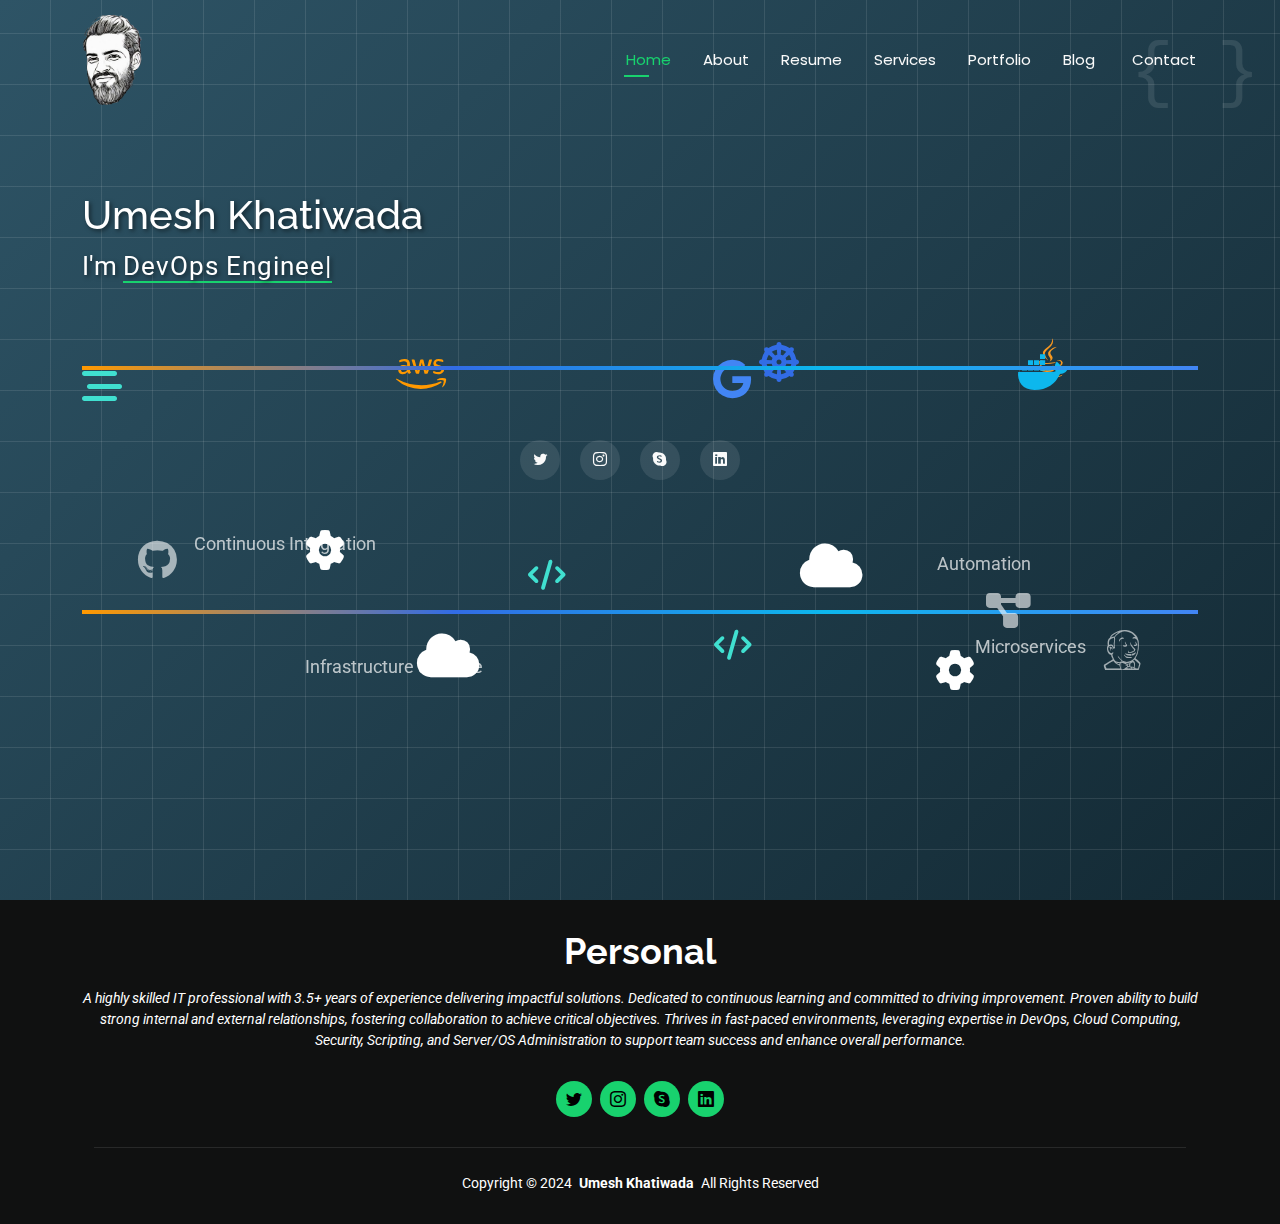
<file: index.html>
<!DOCTYPE html>
<html lang="en">

<head>
  <meta charset="utf-8">
  <meta content="width=device-width, initial-scale=1.0" name="viewport">
  <title>Umesh Khatiwada - DevOps Professional & Cloud Architect</title>
  <meta name="description" content="Explore Umesh Khatiwada's expertise in cloud infrastructure, automation, and software development. DevOps Professional & Cloud Architect offering services and insights."/>
  <meta name="keywords" content="Umesh Khatiwada, DevOps Professional, Cloud Architect, Cloud Infrastructure, Automation, Software Development, IT Solutions, Home Page">
  
  <!-- Open Graph Meta Tags -->
  <meta property="og:title" content="Umesh Khatiwada - DevOps Professional & Cloud Architect">
  <meta property="og:description" content="Welcome to the official website of Umesh Khatiwada, a DevOps Professional and Cloud Architect. Explore his expertise in cloud infrastructure, automation, and software development.">
  <meta property="og:image" content="./favicon.ico">
  <meta property="og:url" content="https://www.umeshkhatiwada.com.np">
  <meta property="og:type" content="website">

  <!-- Twitter Card Meta Tags -->
  <meta name="twitter:title" content="Umesh Khatiwada - DevOps Professional & Cloud Architect">
  <meta name="twitter:description" content="Welcome to the official website of Umesh Khatiwada, a DevOps Professional and Cloud Architect. Explore his expertise in cloud infrastructure, automation, and software development.">
  <meta name="twitter:image" content="./favicon.ico">
  <meta name="twitter:card" content="summary_large_image">

  <!-- Favicons -->
  <link rel="icon" href="./favicon.ico" sizes="16x16" type="image/png">
  <link rel="icon" href="./favicon.ico" sizes="32x32" type="image/png">
  <link rel="icon" href="./favicon.ico" sizes="48x48" type="image/png">
  <link rel="apple-touch-icon" href="https://umeshkhatiwada.com.np/favicon.ico">
  <link rel="icon" href="favicon.ico" sizes="192x192" type="image/png">
  
  <!-- Fonts -->
  <link href="https://fonts.googleapis.com" rel="preconnect">
  <link href="https://fonts.gstatic.com" rel="preconnect" crossorigin>
  <link href="https://fonts.googleapis.com/css2?family=Roboto:wght@100;300;400;500;700;900&family=Poppins:wght@100;200;300;400;500;600;700;800;900&family=Raleway:wght@100;200;300;400;500;600;700;800;900&display=swap" rel="stylesheet">

  <!-- Vendor CSS Files -->
  <link href="assets/vendor/bootstrap/css/bootstrap.min.css" rel="stylesheet">
  <link href="assets/vendor/bootstrap-icons/bootstrap-icons.css" rel="stylesheet">
  <link href="assets/vendor/aos/aos.css" rel="stylesheet">
  <link href="assets/vendor/swiper/swiper-bundle.min.css" rel="stylesheet">
  <link href="assets/vendor/glightbox/css/glightbox.min.css" rel="stylesheet">

  <!-- Main CSS File -->
  <link href="assets/css/main.css" rel="stylesheet">

  <!-- Add Font Awesome for tech icons -->
  <link rel="stylesheet" href="https://cdnjs.cloudflare.com/ajax/libs/font-awesome/6.4.0/css/all.min.css">

  <style>
  </style>
  <!-- Google tag (gtag.js) -->
<script async src="https://www.googletagmanager.com/gtag/js?id=G-VJMCXYD3JV"></script>
<script>
  window.dataLayer = window.dataLayer || [];
  function gtag(){dataLayer.push(arguments);}
  gtag('js', new Date());

  gtag('config', 'G-VJMCXYD3JV');
</script>
</head>

<body class="index-page">

  <header id="header" class="header d-flex align-items-center fixed-top">
    <div class="container-fluid container-xl position-relative d-flex align-items-center justify-content-between">

      <a href="index.html" class="logo d-flex align-items-center">
        <img src="assets/img/profile.png" alt="Umesh Khatiwada - DevOps Professional Logo" style="width: 60px; height: 90px;">
      </a>

      <nav id="navmenu" class="navmenu">
        <ul>
          <li><a href="index.html" class="active">Home</a></li>
          <li><a href="about.html">About</a></li>
          <li><a href="resume.html">Resume</a></li>
          <li><a href="services.html">Services</a></li>
          <li><a href="portfolio.html">Portfolio</a></li>
          <li><a href="https://blog.umeshkhatiwada.com.np/article"><span>Blog</span> <i class="bi toggle-dropdown"></i></a></li>
          <li><a href="contact.html">Contact</a></li>
        </ul>
        <i class="mobile-nav-toggle d-xl-none bi bi-list"></i>
      </nav>

    </div>
  </header>

  <main class="main">

    <!-- Hero Section -->
    <section id="hero" class="hero section">
      <div class="container" data-aos="zoom-out" data-aos-delay="100">
        <h1>Umesh Khatiwada</h1>
        <p>I'm 
          <span class="typed" data-typed-items="DevOps Engineer, Software Engineer, Freelancer, Solution Architect, Cloud Architect">
            DevOps Engineer
          </span>
          <span class="typed-cursor typed-cursor--blink"></span>
        </p>
        <div class="tech-icons">
          <i class="fab fa-java tech-icon java" title="Java"></i>
          <i class="fab fa-aws tech-icon aws" title="AWS"></i>
          <i class="fas fa-dharmachakra tech-icon kubernetes" title="Kubernetes"></i>
          <i class="fab fa-docker tech-icon docker" title="Docker"></i>
          <i class="fab fa-google tech-icon gcp" title="Google Cloud Platform"></i>
          <i class="fas fa-stream tech-icon pipeline" title="CI/CD Pipeline"></i>
        </div>
        <div class="social-links d-flex justify-content-center mt-4">
          <a href="https://x.com/The_khatiwada" aria-label="Twitter">
            <i class="bi bi-twitter"></i>
          </a>
          <a href="https://www.instagram.com/umesh__khatiwada/" aria-label="Instagram">
            <i class="bi bi-instagram"></i>
          </a>
          <a href="https://join.skype.com/invite/u9o9zpFsPsNU" aria-label="Skype">
            <i class="bi bi-skype"></i>
          </a>
          <a href="https://www.linkedin.com/in/umesh-khatiwada/" aria-label="LinkedIn">
            <i class="bi bi-linkedin"></i>
          </a>
        </div>
        <!-- Updated DevOps animation container -->
        <div class="devops-container">
          <div class="pipeline"></div>
          <i class="fas fa-cog gear gear-1"></i>
          <i class="fas fa-cog gear gear-2"></i>
          <i class="fas fa-cloud cloud cloud-1"></i>
          <i class="fas fa-cloud cloud cloud-2"></i>
          <i class="fas fa-code code code-1"></i>
          <i class="fas fa-code code code-2"></i>
          <span class="devops-term term-1">Continuous Integration</span>
          <span class="devops-term term-2">Automation</span>
          <span class="devops-term term-3">Infrastructure as Code</span>
          <span class="devops-term term-4">Microservices</span>
          <!-- New DevOps background elements -->
          <i class="fab fa-github github-actions" title="GitHub Actions"></i>
          <i class="fab fa-jenkins jenkins" title="Jenkins"></i>
          <i class="fas fa-project-diagram pipeline-icon" title="Pipeline"></i>
        </div>
      </div>
    </section><!-- /Hero Section -->

  </main>

  <footer id="footer" class="footer dark-background">
    <div class="container">
      <h3 class="sitename">Personal</h3>
      <p>A highly skilled IT professional with 3.5+ years of experience delivering impactful solutions. Dedicated to continuous learning and committed to driving improvement. Proven ability to build strong internal and external relationships, fostering collaboration to achieve critical objectives. Thrives in fast-paced environments, leveraging expertise in DevOps, Cloud Computing, Security, Scripting, and Server/OS Administration to support team success and enhance overall performance.</p>
      <div class="social-links d-flex justify-content-center">
        <a href="https://x.com/The_khatiwada" aria-label="Twitter">
          <i class="bi bi-twitter"></i>
        </a>
        <a href="https://www.instagram.com/umesh__khatiwada/" aria-label="Instagram">
          <i class="bi bi-instagram"></i>
        </a>
        <a href="https://join.skype.com/invite/u9o9zpFsPsNU" aria-label="Skype">
          <i class="bi bi-skype"></i>
        </a>
        <a href="https://www.linkedin.com/in/umesh-khatiwada/" aria-label="LinkedIn">
          <i class="bi bi-linkedin"></i>
        </a>
      </div>
      <div class="container">
        <div class="copyright">
          <span>Copyright © 2024</span> <strong class="px-1 sitename">Umesh Khatiwada</strong> <span>All Rights Reserved</span>
        </div>
      </div>
    </div>
  </footer>

  <!-- Scroll Top -->
  <a href="#" id="scroll-top" class="scroll-top d-flex align-items-center justify-content-center"><i class="bi bi-arrow-up-short"></i></a>

  <!-- Preloader -->
  <div id="preloader"></div>

  <!-- Vendor JS Files -->
  <script src="assets/vendor/bootstrap/js/bootstrap.bundle.min.js"></script>
  <script src="assets/vendor/php-email-form/validate.js"></script>
  <script src="assets/vendor/aos/aos.js"></script>
  <script src="assets/vendor/typed.js/typed.umd.js"></script>
  <script src="assets/vendor/purecounter/purecounter_vanilla.js"></script>
  <script src="assets/vendor/waypoints/noframework.waypoints.js"></script>
  <script src="assets/vendor/swiper/swiper-bundle.min.js"></script>
  <script src="assets/vendor/glightbox/js/glightbox.min.js"></script>
  <script src="assets/vendor/imagesloaded/imagesloaded.pkgd.min.js"></script>
  <script src="assets/vendor/isotope-layout/isotope.pkgd.min.js"></script>

  <!-- Main JS File -->
  <script src="assets/js/main.js"></script>

  <!-- Icon Animation Script -->
  <script>
    document.addEventListener('DOMContentLoaded', function() {
      const techIcons = document.querySelectorAll('.tech-icon');
      const techIconsContainer = document.querySelector('.tech-icons');

      function getRandomPosition(element) {
        const x = Math.random() * (techIconsContainer.offsetWidth - element.clientWidth);
        const y = Math.random() * (techIconsContainer.offsetHeight - element.clientHeight);
        return [x, y];
      }

      techIcons.forEach(icon => {
        const [x, y] = getRandomPosition(icon);
        icon.style.left = `${x}px`;
        icon.style.top = `${y}px`;
        icon.classList.add('floating');
      });

      techIcons.forEach(icon => {
        icon.addEventListener('click', function() {
          this.style.transition = 'transform 0.5s ease-in-out';
          this.style.transform = 'scale(1.5) rotate(360deg)';
          setTimeout(() => {
            this.style.transform = 'scale(1) rotate(0deg)';
          }, 500);
        });
      });

      function moveIcons() {
        techIcons.forEach(icon => {
          const [x, y] = getRandomPosition(icon);
          icon.style.transition = 'left 3s ease-in-out, top 3s ease-in-out';
          icon.style.left = `${x}px`;
          icon.style.top = `${y}px`;
        });
      }

      moveIcons();
      setInterval(moveIcons, 5000);
    });
  </script>

</body>

</html>
</file>
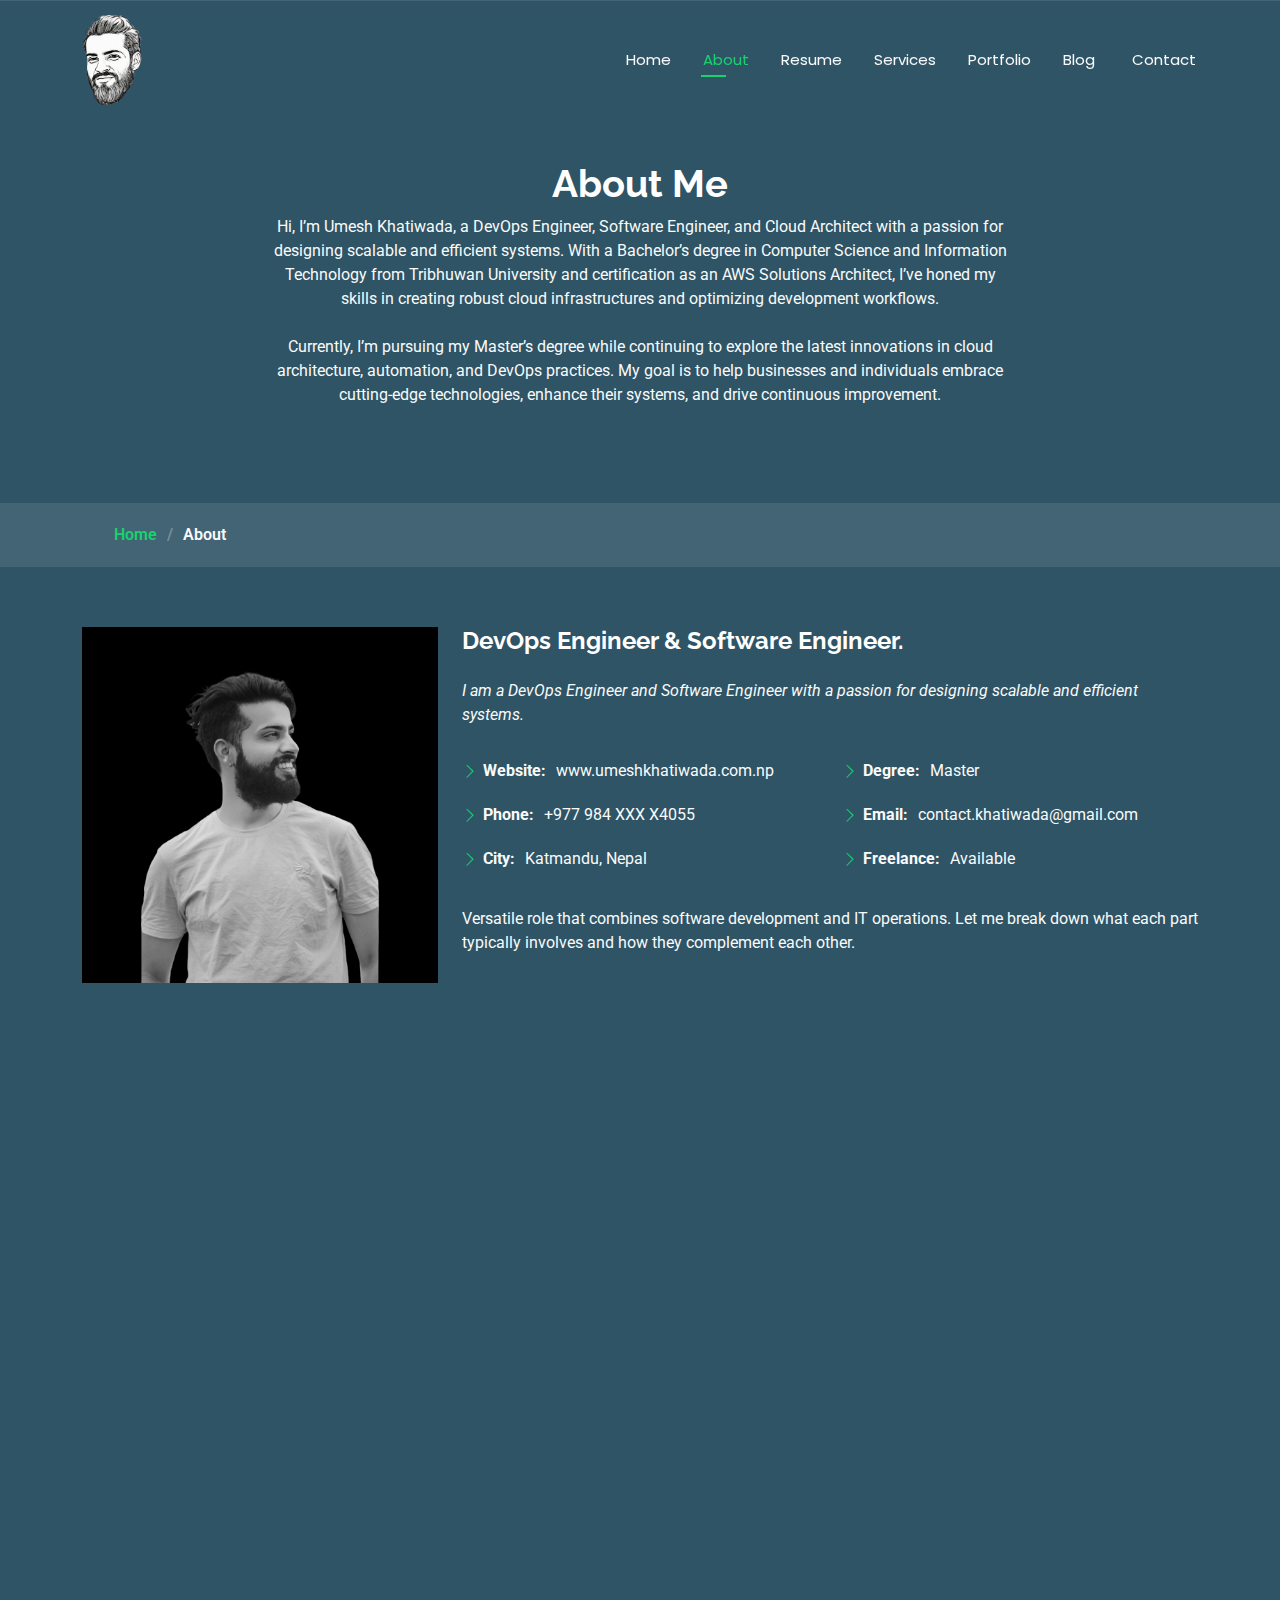
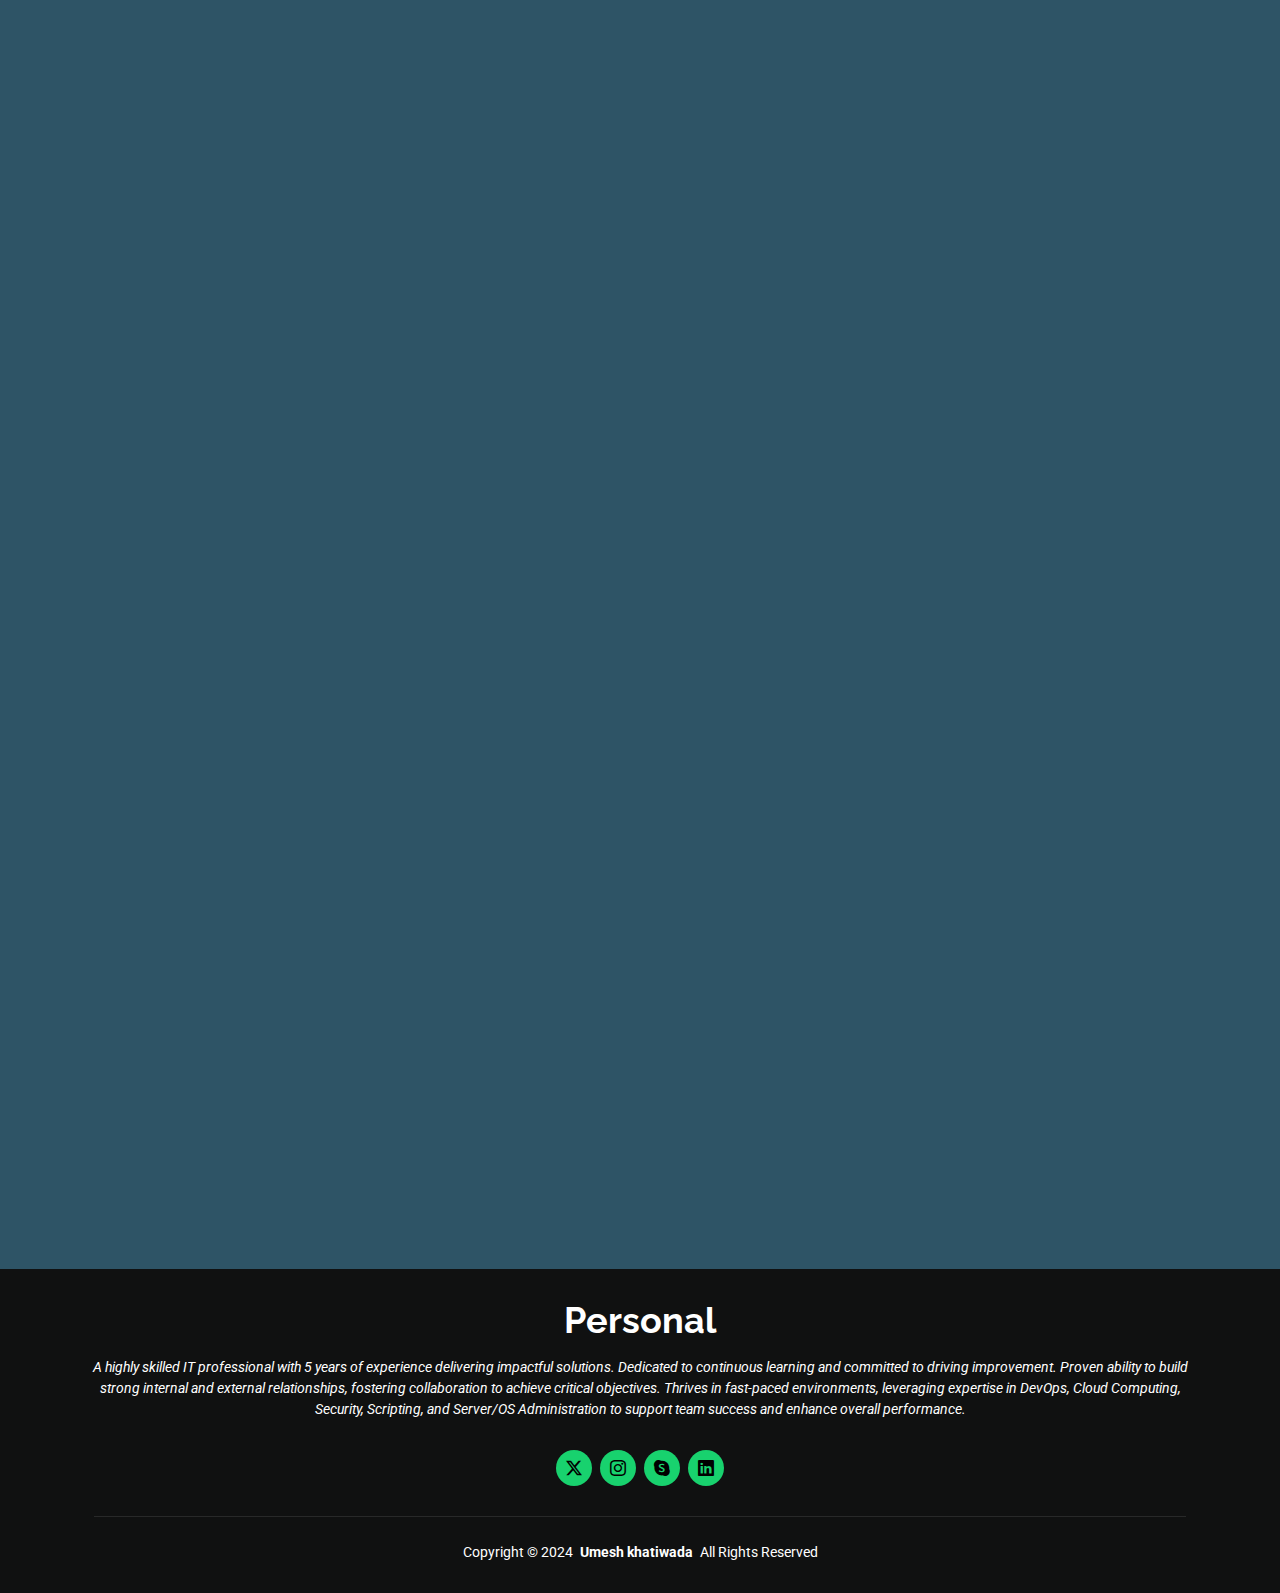
<file: about.html>
<!DOCTYPE html>
<html lang="en">

<head>
  <meta charset="utf-8">
  <meta content="width=device-width, initial-scale=1.0" name="viewport">
  <title>About Us - Umesh Khatiwada | DevOps Professional & Cloud Architect</title>
  <meta name="description" content="Learn more about Umesh Khatiwada, a seasoned DevOps professional and Cloud Architect with extensive experience in cloud infrastructure, automation, and software development.">
  <meta name="keywords" content="Umesh Khatiwada, DevOps professional, Cloud Architect, Cloud infrastructure, Automation, Software development, About Umesh Khatiwada">
    <!-- Open Graph Meta Tags -->
    <meta property="og:title" content="Umesh Khatiwada - DevOps Professional & Cloud Architect">
    <meta property="og:description" content="Welcome to the official website of Umesh Khatiwada, a DevOps Professional and Cloud Architect. Explore his expertise in cloud infrastructure, automation, and software development.">
    <meta property="og:url" content="https://www.umeshkhatiwada.com.np">
    <meta property="og:type" content="website">

  <!-- Favicons -->
  <link rel="icon" href="./favicon.ico" sizes="16x16" type="image/png">
  <link rel="icon" href="./favicon.ico" sizes="32x32" type="image/png">
  <link rel="icon" href="./favicon.ico" sizes="48x48" type="image/png">
  <link rel="apple-touch-icon" href="https://umeshkhatiwada.com.np/favicon.ico">
  <link rel="icon" href="favicon.ico" sizes="192x192" type="image/png">
  
  <!-- Fonts -->
  <link href="https://fonts.googleapis.com" rel="preconnect">
  <link href="https://fonts.gstatic.com" rel="preconnect" crossorigin>
  <link href="https://fonts.googleapis.com/css2?family=Roboto:ital,wght@0,100;0,300;0,400;0,500;0,700;0,900;1,100;1,300;1,400;1,500;1,700;1,900&family=Poppins:ital,wght@0,100;0,200;0,300;0,400;0,500;0,600;0,700;0,800;0,900;1,100;1,200;1,300;1,400;1,500;1,600;1,700;1,800;1,900&family=Raleway:ital,wght@0,100;0,200;0,300;0,400;0,500;0,600;0,700;0,800;0,900;1,100;1,200;1,300;1,400;1,500;1,600;1,700;1,800;1,900&display=swap" rel="stylesheet">

  <!-- Vendor CSS Files -->
  <link href="assets/vendor/bootstrap/css/bootstrap.min.css" rel="stylesheet">
  <link href="assets/vendor/bootstrap-icons/bootstrap-icons.css" rel="stylesheet">
  <link href="assets/vendor/aos/aos.css" rel="stylesheet">
  <link href="assets/vendor/swiper/swiper-bundle.min.css" rel="stylesheet">
  <link href="assets/vendor/glightbox/css/glightbox.min.css" rel="stylesheet">

  <!-- Main CSS File -->
  <link href="assets/css/main.css" rel="stylesheet">
</head>

<body class="about-page">

  <header id="header" class="header d-flex align-items-center fixed-top">
    <div class="container-fluid container-xl position-relative d-flex align-items-center justify-content-between">

      <a href="index.html" class="logo d-flex align-items-center">
        <img src="assets/img/profile.png" alt="Umesh Khatiwada - DevOps Professional Logo" style="width: 60px; height: 90px;">
      </a>

      <nav id="navmenu" class="navmenu">
        <ul>
          <li><a href="index.html" >Home</a></li>
          <li><a href="about.html" class="active">About</a></li>
          <li><a href="resume.html">Resume</a></li>
          <li><a href="services.html">Services</a></li>
          <li><a href="portfolio.html">Portfolio</a></li>
          <li><a href="https://blog.umeshkhatiwada.com.np/article"><span>Blog</span> <i class="bi toggle-dropdown"></i></a></li>
          <li><a href="contact.html">Contact</a></li>
        </ul>
        <i class="mobile-nav-toggle d-xl-none bi bi-list"></i>
      </nav>

    </div>
  </header>

  <main class="main">

    <!-- Page Title -->
    <div class="page-title" data-aos="fade">
      <div class="heading">
        <div class="container">
          <div class="row d-flex justify-content-center text-center">
            <div class="col-lg-8">
              <h1>About Me</h1>
              <p class="mb-0">Hi, I’m Umesh Khatiwada, a DevOps Engineer, Software Engineer, and Cloud Architect with a passion for designing scalable and efficient systems. With a Bachelor’s degree in Computer Science and Information Technology from Tribhuwan University and certification as an AWS Solutions Architect, I’ve honed my skills in creating robust cloud infrastructures and optimizing development workflows.</p><br>
              <p> Currently, I’m pursuing my Master’s degree while continuing to explore the latest innovations in cloud architecture, automation, and DevOps practices. My goal is to help businesses and individuals embrace cutting-edge technologies, enhance their systems, and drive continuous improvement.</p>
            </div>
          </div>
        </div>
      </div>
      <nav class="breadcrumbs">
        <div class="container">
          <ol>
            <li><a href="index.html">Home</a></li>
            <li class="current">About</li>
          </ol>
        </div>
      </nav>
    </div><!-- End Page Title -->

    <!-- About Section -->
    <section id="about" class="about section ">

      <div class="container" data-aos="fade-up" data-aos-delay="100">

        <div class="row gy-4 justify-content-center">
          <div class="col-lg-4">
            <img src="assets/img/profile-img.png" class="img-fluid" alt="">
          </div>
          <div class="col-lg-8 content">
            <h2>DevOps Engineer &amp; Software Engineer.</h2>
            <p class="fst-italic py-3">
              I am a DevOps Engineer and Software Engineer with a passion for designing scalable and efficient systems.
            </p>
            <div class="row">
              <div class="col-lg-6">
                <ul>
                  <li><i class="bi bi-chevron-right"></i> <strong>Website:</strong> <span>www.umeshkhatiwada.com.np</span></li>
                  <li><i class="bi bi-chevron-right"></i> <strong>Phone:</strong> <span>+977 984 XXX X4055</span></li>
                  <li><i class="bi bi-chevron-right"></i> <strong>City:</strong> <span>Katmandu, Nepal</span></li>
                </ul>
              </div>
              <div class="col-lg-6">
                <ul>
                  <!-- <li><i class="bi bi-chevron-right"></i> <strong>Age:</strong> <span>30</span></li> -->
                  <li><i class="bi bi-chevron-right"></i> <strong>Degree:</strong> <span>Master</span></li>
                  <li><i class="bi bi-chevron-right"></i> <strong>Email:</strong> <span>contact.khatiwada@gmail.com</span></li>
                  <li><i class="bi bi-chevron-right"></i> <strong>Freelance:</strong> <span>Available</span></li>
                </ul>
              </div>
            </div>
            <p class="py-3">
              Versatile role that combines software development and IT operations. Let me break down what each part typically involves and how they complement each other.
            </p>
          </div>
        </div>

      </div>

    </section><!-- /About Section -->

    <!-- Stats Section -->
    <section id="stats" class="stats section">

      <div class="container" data-aos="fade-up" data-aos-delay="100">

        <div class="row gy-4">

          <div class="col-lg-3 col-md-6 d-flex flex-column align-items-center">
            <i class="bi bi-emoji-smile"></i>
            <div class="stats-item">
              <span data-purecounter-start="0" data-purecounter-end="60" data-purecounter-duration="1" class="purecounter"></span>
              <p>Happy Clients</p>
            </div>
          </div><!-- End Stats Item -->

          <div class="col-lg-3 col-md-6 d-flex flex-column align-items-center">
            <i class="bi bi-journal-richtext"></i>
            <div class="stats-item">
              <span data-purecounter-start="0" data-purecounter-end="81" data-purecounter-duration="1" class="purecounter"></span>
              <p>Projects</p>
            </div>
          </div><!-- End Stats Item -->

          <div class="col-lg-3 col-md-6 d-flex flex-column align-items-center">
            <i class="bi bi-headset"></i>
            <div class="stats-item">
              <span data-purecounter-start="0" data-purecounter-end="1463" data-purecounter-duration="1" class="purecounter"></span>
              <p>Hours Of Support</p>
            </div>
          </div><!-- End Stats Item -->

          <div class="col-lg-3 col-md-6 d-flex flex-column align-items-center">
            <i class="bi bi-people"></i>
            <div class="stats-item">
              <span data-purecounter-start="0" data-purecounter-end="3" data-purecounter-duration="1" class="purecounter"></span>
              <p>Hard Workers</p>
            </div>
          </div><!-- End Stats Item -->

        </div>

      </div>

    </section><!-- /Stats Section -->

    <!-- Skills Section -->
    <section id="skills" class="skills section">

      <!-- Section Title -->
      <div class="container section-title" data-aos="fade-up">
        <h2>Skills</h2>
        <div><span>My</span> <span class="description-title">Skills</span></div>
      </div><!-- End Section Title -->

      <div class="container" data-aos="fade-up" data-aos-delay="100">

        <div class="row skills-content skills-animation">

          <div class="col-lg-6">

            <div class="progress">
              <span class="skill"><span>HTML</span> <i class="val">100%</i></span>
              <div class="progress-bar-wrap">
                <div class="progress-bar" role="progressbar" aria-valuenow="100" aria-valuemin="0" aria-valuemax="100"></div>
              </div>
            </div><!-- End Skills Item -->

            <div class="progress">
              <span class="skill"><span>CSS</span> <i class="val">90%</i></span>
              <div class="progress-bar-wrap">
                <div class="progress-bar" role="progressbar" aria-valuenow="90" aria-valuemin="0" aria-valuemax="100"></div>
              </div>
            </div><!-- End Skills Item -->

            <div class="progress">
              <span class="skill"><span>JavaScript</span> <i class="val">75%</i></span>
              <div class="progress-bar-wrap">
                <div class="progress-bar" role="progressbar" aria-valuenow="75" aria-valuemin="0" aria-valuemax="100"></div>
              </div>
            </div><!-- End Skills Item -->
        
            <div class="progress">
              <span class="skill"><span>Java</span> <i class="val">40%</i></span>
              <div class="progress-bar-wrap">
                <div class="progress-bar" role="progressbar" aria-valuenow="75" aria-valuemin="0" aria-valuemax="100"></div>
              </div>
            </div><!-- End Skills Item -->

          </div>

          <div class="col-lg-6">

            <div class="progress">
              <span class="skill"><span>Nodejs</span> <i class="val">80%</i></span>
              <div class="progress-bar-wrap">
                <div class="progress-bar" role="progressbar" aria-valuenow="80" aria-valuemin="0" aria-valuemax="100"></div>
              </div>
            </div><!-- End Skills Item -->

            <div class="progress">
              <span class="skill"><span>WordPress/CMS</span> <i class="val">90%</i></span>
              <div class="progress-bar-wrap">
                <div class="progress-bar" role="progressbar" aria-valuenow="90" aria-valuemin="0" aria-valuemax="100"></div>
              </div>
            </div><!-- End Skills Item -->

            <div class="progress">
              <span class="skill"><span>AWS</span> <i class="val">85%</i></span>
              <div class="progress-bar-wrap">
                <div class="progress-bar" role="progressbar" aria-valuenow="55" aria-valuemin="0" aria-valuemax="100"></div>
              </div>
            </div><!-- End Skills Item -->
          
            <div class="progress">
              <span class="skill"><span>GCP</span> <i class="val">60%</i></span>
              <div class="progress-bar-wrap">
                <div class="progress-bar" role="progressbar" aria-valuenow="55" aria-valuemin="0" aria-valuemax="100"></div>
              </div>
            </div><!-- End Skills Item -->

          </div>

        </div>

      </div>

    </section><!-- /Skills Section -->

    <!-- Interests Section -->
    <section id="interests" class="interests section">

      <!-- Section Title -->
      <div class="container section-title" data-aos="fade-up">
        <h2>Features</h2>
        <div><span>I'm</span> <span class="description-title">interested in</span></div>
      </div><!-- End Section Title -->

      <div class="container">

        <div class="row gy-4">

          <div class="col-lg-3 col-md-4" data-aos="fade-up" data-aos-delay="100">
            <div class="features-item">
              <!-- <i class="bi bi-eye" style="color: #ffbb2c;"></i> -->
              <img src="assets/img/interested/icons8-prometheus-48.png" class="img-fluid" alt="Responsive image">
              <h3><a href="" class="stretched-link">Prometheus</a></h3>
            </div>
          </div><!-- End Feature Item -->

          <div class="col-lg-3 col-md-4" data-aos="fade-up" data-aos-delay="200">
            <div class="features-item">
              <!-- <i class="bi bi-infinity" style="color: #5578ff;"></i> -->
              <img src="assets/img/interested/icons8-grafana-48.png" class="img-fluid" alt="Responsive image">
              <h3><a href="" class="stretched-link">Grafana</a></h3>
            </div>
          </div><!-- End Feature Item -->

          <div class="col-lg-3 col-md-4" data-aos="fade-up" data-aos-delay="300">
            <div class="features-item">
              <!-- <i class="bi bi-mortarboard" style="color: #e80368;"></i> -->
              <img src="assets/img/interested/icons8-kubernetes-48.png" class="img-fluid" alt="Responsive image">
              <h3><a href="" class="stretched-link">Kubernetes</a></h3>
            </div>
          </div><!-- End Feature Item -->

          <div class="col-lg-3 col-md-4" data-aos="fade-up" data-aos-delay="400">
            <div class="features-item">
              <!-- <i class="bi bi-nut" style="color: #e361ff;"></i> -->
              <img src="assets/img/interested/icons8-docker-48.png" class="img-fluid" alt="Responsive image">
              <h3><a href="" class="stretched-link">Docker</a></h3>
            </div>
          </div><!-- End Feature Item -->
        </div>

        <div class="row gy-4">
          <div class="col-lg-3 col-md-4" data-aos="fade-up" data-aos-delay="500">
            <div class="features-item">
              <!-- <i class="bi bi-shuffle" style="color: #47aeff;"></i> -->
              <img src="assets/img/interested/icons8-aws-48.png" class="img-fluid" alt="Responsive image">
              <h3><a href="" class="stretched-link">AWS</a></h3>
            </div>
          </div><!-- End Feature Item -->

          <div class="col-lg-3 col-md-4" data-aos="fade-up" data-aos-delay="600">
            <div class="features-item">
              <!-- <i class="bi bi-star" style="color: #ffa76e;"></i> -->
              <img src="assets/img/interested/icons8-azure-48.png" class="img-fluid" alt="Responsive image">
              <h3><a href="" class="stretched-link">AZURE</a></h3>
            </div>
          </div><!-- End Feature Item -->

        <div class="col-lg-3 col-md-4" data-aos="fade-up" data-aos-delay="700">
          <div class="features-item">
            <!-- <i class="bi bi-x-diamond" style="color: #11dbcf;"></i> -->
            <img src="assets/img/interested/icons8-google-cloud-48.png" class="img-fluid" alt="Responsive image">
            <h3><a href="" class="stretched-link">GCP</a></h3>
          </div>
        </div><!-- End Feature Item -->

        <div class="col-lg-3 col-md-4" data-aos="fade-up" data-aos-delay="800">
          <div class="features-item">
            <!-- <i class="bi bi-camera-video" style="color: #4233ff;"></i> -->
            <img src="assets/img/interested/icons8-linode-48.png" class="img-fluid" alt="Responsive image">
            <h3><a href="" class="stretched-link">Linode</a></h3>
          </div>
        </div><!-- End Feature Item -->
         </div>

      <div class="row gy-4">

        <div class="col-lg-3 col-md-4" data-aos="fade-up" data-aos-delay="900">
          <div class="features-item">
            <!-- <i class="bi bi-eye" style="color: #ffbb2c;"></i> -->
            <img src="assets/img/interested/icons8-java-48.png" class="img-fluid" alt="Responsive image">
            <h3><a href="" class="stretched-link">Java</a></h3>
          </div>
        </div><!-- End Feature Item -->

        <div class="col-lg-3 col-md-4" data-aos="fade-up" data-aos-delay="1000">
          <div class="features-item">
            <!-- <i class="bi bi-infinity" style="color: #5578ff;"></i> -->
            <img src="assets/img/interested/icons8-javascript-48.png" class="img-fluid" alt="Responsive image">
            <h3><a href="" class="stretched-link">JavaScript</a></h3>
          </div>
        </div><!-- End Feature Item -->

        <div class="col-lg-3 col-md-4" data-aos="fade-up" data-aos-delay="1100">
          <div class="features-item">
            <!-- <i class="bi bi-mortarboard" style="color: #e80368;"></i> -->
            <img src="assets/img/interested/icons8-jenkins-48.png" class="img-fluid" alt="Responsive image">
            <h3><a href="" class="stretched-link">Jenkins</a></h3>
          </div>
        </div><!-- End Feature Item -->

        <div class="col-lg-3 col-md-4" data-aos="fade-up" data-aos-delay="1200">
          <div class="features-item">
            <!-- <i class="bi bi-nut" style="color: #e361ff;"></i> -->
            <img src="assets/img/interested/icons8-python-48.png" class="img-fluid" alt="Responsive image">
            <h3><a href="" class="stretched-link">Python</a></h3>
          </div>
        </div>
      </div>

      </div>


      </div>

    </section><!-- /Interests Section -->

    <!-- Testimonials Section -->
    <section id="testimonials" class="testimonials section">

      <!-- Section Title -->
      <div class="container section-title" data-aos="fade-up">
        <h2>Testimonials</h2>
        <div><span>Check my</span> <span class="description-title">Testimonials</span></div>
      </div><!-- End Section Title -->

      <div class="container" data-aos="fade-up" data-aos-delay="100">

        <div class="swiper init-swiper" data-speed="600" data-delay="5000" data-breakpoints="{ &quot;320&quot;: { &quot;slidesPerView&quot;: 1, &quot;spaceBetween&quot;: 40 }, &quot;1200&quot;: { &quot;slidesPerView&quot;: 3, &quot;spaceBetween&quot;: 40 } }">
          <script type="application/json" class="swiper-config">
            {
              "loop": true,
              "speed": 600,
              "autoplay": {
                "delay": 5000
              },
              "slidesPerView": "auto",
              "pagination": {
                "el": ".swiper-pagination",
                "type": "bullets",
                "clickable": true
              },
              "breakpoints": {
                "320": {
                  "slidesPerView": 1,
                  "spaceBetween": 40
                },
                "1200": {
                  "slidesPerView": 3,
                  "spaceBetween": 20
                }
              }
            }
          </script>
          <div class="swiper-wrapper">

            <div class="swiper-slide">
              <div class="testimonial-item" "="">
              <p>
                <i class="bi bi-quote quote-icon-left"></i>
                <span>I am grateful for his hard work and commitment to delivering exceptional results..</span>
                <i class="bi bi-quote quote-icon-right"></i>
              </p>
              <img src="assets/img/testimonials/niba.jpg" class="testimonial-img" alt="">
              <h3>Niba Tandhukar</h3>
              <h4>Senior Solution Architect</h4>
              </div>
            </div> 

            <div class="swiper-slide">
              <div class="testimonial-item">
                <p>
                  <i class="bi bi-quote quote-icon-left"></i>
                  <span>He optimized our DevOps workflows, improved deployment speed, and increased system reliability with smart automation and strong infrastructure management. A great asset to any tech team!.</span>
                  <i class="bi bi-quote quote-icon-right"></i>
                </p>
                <img src="assets/img/testimonials/nabraj.jpeg" class="testimonial-img" alt="">
                <h3>Nabaraj khadka</h3>
                <h4>Sensior Software Engineer</h4>
              </div>
            </div><!-- End testimonial item -->

            <div class="swiper-slide">
              <div class="testimonial-item">
                <p>
                  <i class="bi bi-quote quote-icon-left"></i>
                  <span>Highly reliable and committed, he improved our DevOps workflows, deployment speed, and system stability. A true asset to any team!</span>
                  <i class="bi bi-quote quote-icon-right"></i>
                </p>
                <img src="assets/img/testimonials/durba-joshi.png" class="testimonial-img" alt="">
                <h3>Durbha Joshi</h3>
                <h4>CEO &amp; Founder of supremeitsolution</h4>
              </div>
            </div><!-- End testimonial item -->

          </div>
          <div class="swiper-pagination"></div>
        </div>

      </div>

    </section><!-- /Testimonials Section -->

  </main>

  <footer id="footer" class="footer dark-background">
    <div class="container">
      <h3 class="sitename">Personal</h3>
      <p>A highly skilled IT professional with 5 years of experience delivering impactful solutions. Dedicated to continuous learning and committed to driving improvement. Proven ability to build strong internal and external relationships, fostering collaboration to achieve critical objectives. Thrives in fast-paced environments, leveraging expertise in DevOps, Cloud Computing, Security, Scripting, and Server/OS Administration to support team success and enhance overall performance.</p>
      <div class="social-links d-flex justify-content-center">
        <a href="https://x.com/The_khatiwada">
          <i class="bi bi-twitter-x"></i>
        </a>
        <a href="https://www.instagram.com/umesh__khatiwada/">
          <i class="bi bi-instagram"></i>
        </a>
        <a href="https://join.skype.com/invite/u9o9zpFsPsNU">
          <i class="bi bi-skype"></i>
        </a>
        <a href="https://www.linkedin.com/in/umesh-khatiwada/">
          <i class="bi bi-linkedin"></i>
        </a>
      </div>      
      <div class="container">
        <div class="copyright">
          <span>Copyright © 2024</span> <strong class="px-1 sitename">Umesh khatiwada </strong> <span>All Rights Reserved</span>
      </div>
    </div>
  </footer>

  <!-- Scroll Top -->
  <a href="#" id="scroll-top" class="scroll-top d-flex align-items-center justify-content-center"><i class="bi bi-arrow-up-short"></i></a>

  <!-- Preloader -->
  <div id="preloader"></div>

  <!-- Vendor JS Files -->
  <script src="assets/vendor/bootstrap/js/bootstrap.bundle.min.js"></script>
  <script src="assets/vendor/php-email-form/validate.js"></script>
  <script src="assets/vendor/aos/aos.js"></script>
  <script src="assets/vendor/typed.js/typed.umd.js"></script>
  <script src="assets/vendor/purecounter/purecounter_vanilla.js"></script>
  <script src="assets/vendor/waypoints/noframework.waypoints.js"></script>
  <script src="assets/vendor/swiper/swiper-bundle.min.js"></script>
  <script src="assets/vendor/glightbox/js/glightbox.min.js"></script>
  <script src="assets/vendor/imagesloaded/imagesloaded.pkgd.min.js"></script>
  <script src="assets/vendor/isotope-layout/isotope.pkgd.min.js"></script>

  <!-- Main JS File -->
  <script src="assets/js/main.js"></script>

</body>

</html>
</file>
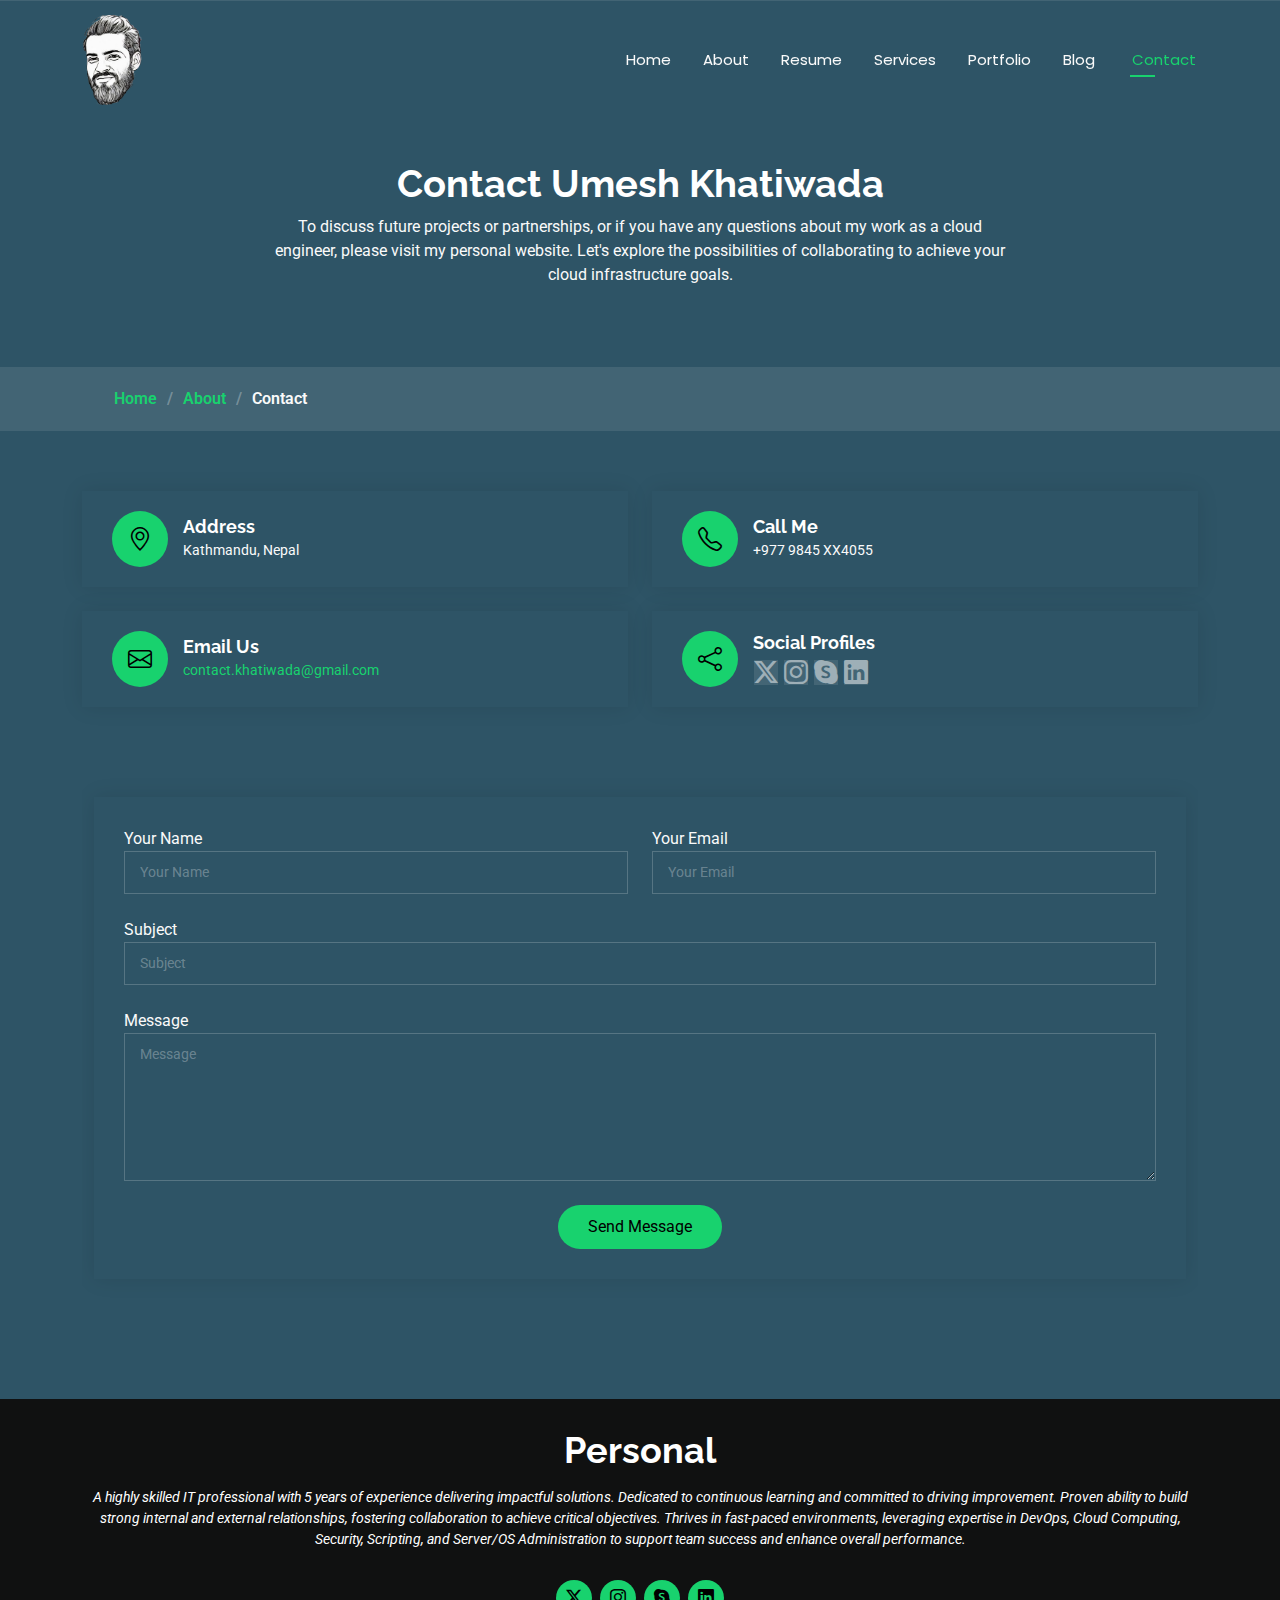
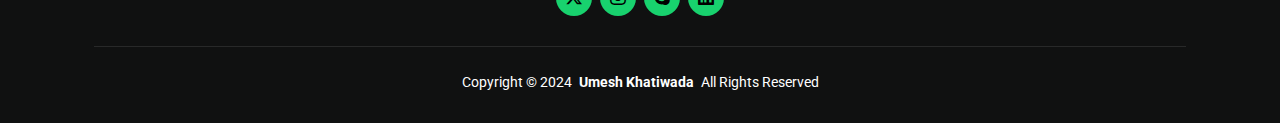
<file: contact.html>
<!DOCTYPE html>
<html lang="en">

<head>
  <meta charset="utf-8">
  <meta content="width=device-width, initial-scale=1.0" name="viewport">
  <title>Contact Umesh Khatiwada - DevOps Expert & Cloud Architect</title>
  <meta name="description" content="Contact Umesh Khatiwada, a DevOps Professional and Cloud Architect, for cloud solutions, DevOps services, and consulting. Reach out for collaborations or inquiries.">
  <meta name="keywords" content="Contact Umesh Khatiwada, DevOps Expert, Cloud Architect, Cloud Solutions, DevOps Services, Consulting, IT Support, Get in Touch">

  <!-- Structured Data -->
  <script type="application/ld+json">
  {
    "@context": "https://schema.org",
    "@type": "ContactPage",
    "name": "Contact Umesh Khatiwada",
    "url": "https://umeshkhatiwada.com/contact.html",
    "address": {
      "@type": "PostalAddress",
      "addressLocality": "Kathmandu",
      "addressCountry": "Nepal"
    },
    "contactPoint": {
      "@type": "ContactPoint",
      "telephone": "+977 9845 XX4055",
      "contactType": "customer service"
    }
  }
  </script>

  <!-- Favicons -->
  <link rel="icon" href="./favicon.ico" sizes="16x16" type="image/png">
  <link rel="icon" href="./favicon.ico" sizes="32x32" type="image/png">
  <link rel="icon" href="./favicon.ico" sizes="48x48" type="image/png">
  <link rel="apple-touch-icon" href="https://umeshkhatiwada.com.np/favicon.ico">
  <link rel="icon" href="favicon.ico" sizes="192x192" type="image/png">

  <!-- Fonts -->
  <link href="https://fonts.googleapis.com" rel="preconnect">
  <link href="https://fonts.gstatic.com" rel="preconnect" crossorigin>
  <link href="https://fonts.googleapis.com/css2?family=Roboto:ital,wght@0,100;0,300;0,400;0,500;0,700;0,900;1,100;1,300;1,400;1,500;1,700;1,900&family=Poppins:ital,wght@0,100;0,200;0,300;0,400;0,500;0,600;0,700;0,800;0,900;1,100;1,200;1,300;1,400;1,500;1,600;1,700;1,800;1,900&family=Raleway:ital,wght@0,100;0,200;0,300;0,400;0,500;0,600;0,700;0,800;0,900;1,100;1,200;1,300;1,400;1,500;1,600;1,700;1,800;1,900&display=swap" rel="stylesheet">

  <!-- Vendor CSS Files -->
  <link href="assets/vendor/bootstrap/css/bootstrap.min.css" rel="stylesheet">
  <link href="assets/vendor/bootstrap-icons/bootstrap-icons.css" rel="stylesheet">
  <link href="assets/vendor/aos/aos.css" rel="stylesheet">
  <link href="assets/vendor/swiper/swiper-bundle.min.css" rel="stylesheet">
  <link href="assets/vendor/glightbox/css/glightbox.min.css" rel="stylesheet">
  <!-- Vendor CSS Files -->
  <link href="assets/vendor/bootstrap/css/bootstrap.min.css" rel="stylesheet">
  <link href="assets/css/main.css" rel="stylesheet">
  <!-- jQuery CDN -->
  <script src="https://code.jquery.com/jquery-3.6.0.min.js"></script>

  <!-- Main CSS File -->
  <link href="assets/css/main.css" rel="stylesheet">

  <link rel="canonical" href="https://umeshkhatiwada.com/contact.html">
</head>

<body class="contact-page">

  <header id="header" class="header d-flex align-items-center fixed-top">
    <div class="container-fluid container-xl position-relative d-flex align-items-center justify-content-between">

      <a href="index.html" class="logo d-flex align-items-center">
        <img src="assets/img/profile.png" alt="Umesh Khatiwada - DevOps Professional Logo" style="width: 60px; height: 90px;">
      </a>

      <nav id="navmenu" class="navmenu">
        <ul>
          <li><a href="index.html">Home</a></li>
          <li><a href="about.html">About</a></li>
          <li><a href="resume.html">Resume</a></li>
          <li><a href="services.html">Services</a></li>
          <li><a href="portfolio.html">Portfolio</a></li>
          <li><a href="https://blog.umeshkhatiwada.com.np/article"><span>Blog</span> <i class="bi toggle-dropdown"></i></a></li>
          <li><a href="contact.html" class="active">Contact</a></li>
        </ul>
        <i class="mobile-nav-toggle d-xl-none bi bi-list"></i>
      </nav>

    </div>
  </header>

  <main class="main">

    <!-- Page Title -->
    <div class="page-title" data-aos="fade">
      <div class="heading">
        <div class="container">
          <div class="row d-flex justify-content-center text-center">
            <div class="col-lg-8">
              <h1>Contact Umesh Khatiwada</h1>
              <p class="mb-0">To discuss future projects or partnerships, or if you have any questions about my work as a cloud engineer, please visit my personal website. Let's explore the possibilities of collaborating to achieve your cloud infrastructure goals.</p>
            </div>
          </div>
        </div>
      </div>
      <nav class="breadcrumbs">
        <div class="container">
          <ol>
            <li><a href="index.html">Home</a></li>
            <li><a href="about.html">About</a></li>
            <li class="current">Contact</li>
          </ol>
        </div>
      </nav>
    </div><!-- End Page Title -->

    <!-- Contact Section -->
    <section id="contact" class="contact section">

      <div class="container" data-aos="fade-up" data-aos-delay="100">

        <div class="row gy-4">

          <div class="col-md-6">
            <div class="info-item d-flex align-items-center" data-aos="fade-up" data-aos-delay="200">
              <i class="icon bi bi-geo-alt flex-shrink-0"></i>
              <div>
                <h3>Address</h3>
                <p>Kathmandu, Nepal</p>
              </div>
            </div>
          </div><!-- End Info Item -->

          <div class="col-md-6">
            <div class="info-item d-flex align-items-center" data-aos="fade-up" data-aos-delay="300">
              <i class="icon bi bi-telephone flex-shrink-0"></i>
              <div>
                <h3>Call Me</h3>
                <p>+977 9845 XX4055</p>
              </div>
            </div>
          </div><!-- End Info Item -->

          <div class="col-md-6">
            <div class="info-item d-flex align-items-center" data-aos="fade-up" data-aos-delay="400">
              <i class="icon bi bi-envelope flex-shrink-0"></i>
              <div>
                <h3>Email Us</h3>
                <p><a href="mailto:contact.khatiwada@gmail.com">contact.khatiwada@gmail.com</a></p>
              </div>
            </div>
          </div><!-- End Info Item -->

          <div class="col-md-6">
            <div class="info-item d-flex align-items-center" data-aos="fade-up" data-aos-delay="500">
              <i class="icon bi bi-share flex-shrink-0"></i>
              <div>
                <h3>Social Profiles</h3>
                <div class="social-links d-flex justify-content-center">
                  <a href="https://x.com/The_khatiwada" aria-label="Twitter">
                    <i class="bi bi-twitter-x"></i>
                  </a>
                  <a href="https://www.instagram.com/umesh__khatiwada/" aria-label="Instagram">
                    <i class="bi bi-instagram"></i>
                  </a>
                  <a href="https://join.skype.com/invite/u9o9zpFsPsNU" aria-label="Skype">
                    <i class="bi bi-skype"></i>
                  </a>
                  <a href="https://www.linkedin.com/in/umesh-khatiwada/" aria-label="LinkedIn">
                    <i class="bi bi-linkedin"></i>
                  </a>
                </div>
              </div>
            </div>
          </div><!-- End Info Item -->

        </div>

        <!-- Contact Form Section -->
        <section id="contact-form-section" class="contact-form section">
          <div class="container">
            <form id="contact-form" class="php-email-form" action="javascript:void(0);" method="post">
              <div class="row gy-4">
                <div class="col-md-6">
                  <label for="name">Your Name</label>
                  <input type="text" id="name" name="name" class="form-control" placeholder="Your Name" required>
                </div>

                <div class="col-md-6">
                  <label for="email">Your Email</label>
                  <input type="email" id="email" name="email" class="form-control" placeholder="Your Email" required>
                </div>

                <div class="col-md-12">
                  <label for="subject">Subject</label>
                  <input type="text" id="subject" name="subject" class="form-control" placeholder="Subject" required>
                </div>

                <div class="col-md-12">
                  <label for="message">Message</label>
                  <textarea id="message" class="form-control" name="message" rows="6" placeholder="Message" required></textarea>
                </div>

                <div class="col-md-12 text-center">
                  <button type="submit" class="btn btn-primary">Send Message</button>
                  <div class="loading" style="display:none;">Loading</div>
                  <div class="error-message" style="display:none;color:red;">Something went wrong. Please try again.</div>
                  <div class="sent-message" style="display:none;color:green;">Your message has been sent. Thank you!</div>
                </div>
              </div>
            </form>
          </div>
        </section>

      </div>

    </section><!-- /Contact Section -->

  </main>

  <footer id="footer" class="footer dark-background">
    <div class="container">
      <h3 class="sitename">Personal</h3>
      <p>A highly skilled IT professional with 5 years of experience delivering impactful solutions. Dedicated to continuous learning and committed to driving improvement. Proven ability to build strong internal and external relationships, fostering collaboration to achieve critical objectives. Thrives in fast-paced environments, leveraging expertise in DevOps, Cloud Computing, Security, Scripting, and Server/OS Administration to support team success and enhance overall performance.</p>
      <div class="social-links d-flex justify-content-center">
        <a href="https://x.com/The_khatiwada" aria-label="Twitter">
          <i class="bi bi-twitter-x"></i>
        </a>
        <a href="https://www.instagram.com/umesh__khatiwada/" aria-label="Instagram">
          <i class="bi bi-instagram"></i>
        </a>
        <a href="https://join.skype.com/invite/u9o9zpFsPsNU" aria-label="Skype">
          <i class="bi bi-skype"></i>
        </a>
        <a href="https://www.linkedin.com/in/umesh-khatiwada/" aria-label="LinkedIn">
          <i class="bi bi-linkedin"></i>
        </a>
      </div>
      <div class="container">
        <div class="copyright">
          <span>Copyright © 2024</span> <strong class="px-1 sitename">Umesh Khatiwada</strong> <span>All Rights Reserved</span>
        </div>
      </div>
    </div>
  </footer>

  <!-- Scroll Top -->
  <a href="#" id="scroll-top" class="scroll-top d-flex align-items-center justify-content-center"><i class="bi bi-arrow-up-short"></i></a>

  <!-- Preloader -->
  <div id="preloader"></div>

  <!-- Vendor JS Files -->
  <script src="assets/vendor/bootstrap/js/bootstrap.bundle.min.js"></script>
  <script src="assets/vendor/php-email-form/validate.js"></script>
  <script src="assets/vendor/aos/aos.js"></script>
  <script src="assets/vendor/typed.js/typed.umd.js"></script>
  <script src="assets/vendor/purecounter/purecounter_vanilla.js"></script>
  <script src="assets/vendor/waypoints/noframework.waypoints.js"></script>
  <script src="assets/vendor/swiper/swiper-bundle.min.js"></script>
  <script src="assets/vendor/glightbox/js/glightbox.min.js"></script>
  <script src="assets/vendor/imagesloaded/imagesloaded.pkgd.min.js"></script>
  <script src="assets/vendor/isotope-layout/isotope.pkgd.min.js"></script>

  <!-- Main JS File -->
  <script src="assets/js/main.js"></script>

  <!-- jQuery AJAX Script -->
  <script>
    $(document).ready(function() {
      $("#contact-form").on("submit", function(e) {
        e.preventDefault(); // Prevent form from submitting the normal way
  
        // Show loading message
        $(".loading").show();
        
        // Hide previous messages
        $(".error-message").hide();
        $(".sent-message").hide();
  
        // Gather form data
        const formData = {
          "data": {
            "Name": $("#name").val(),
            "Email": $("#email").val(),
            "Subject": $("#subject").val(),
            "Message": $("#message").val()
          }
        };
  
        // AJAX POST request
        $.ajax({
          url: "https://api-blog.umeshkhatiwada.com.np/api/contacts/",
          type: "POST",
          headers: {
            "Authorization": "Bearer [base64]"
          },
          contentType: "application/json",
          data: JSON.stringify(formData),
          success: function(response) {
            // Hide loading and show success message
            $(".loading").hide();
            $(".sent-message").show();
            // Clear the form fields
            $("#contact-form")[0].reset();
          },
          error: function(xhr, status, error) {
            // Hide loading and show error message
            $(".loading").hide();
            $(".error-message").hide();
          }
        });
      });
    });
  </script>
  
</body>

</html>
</file>
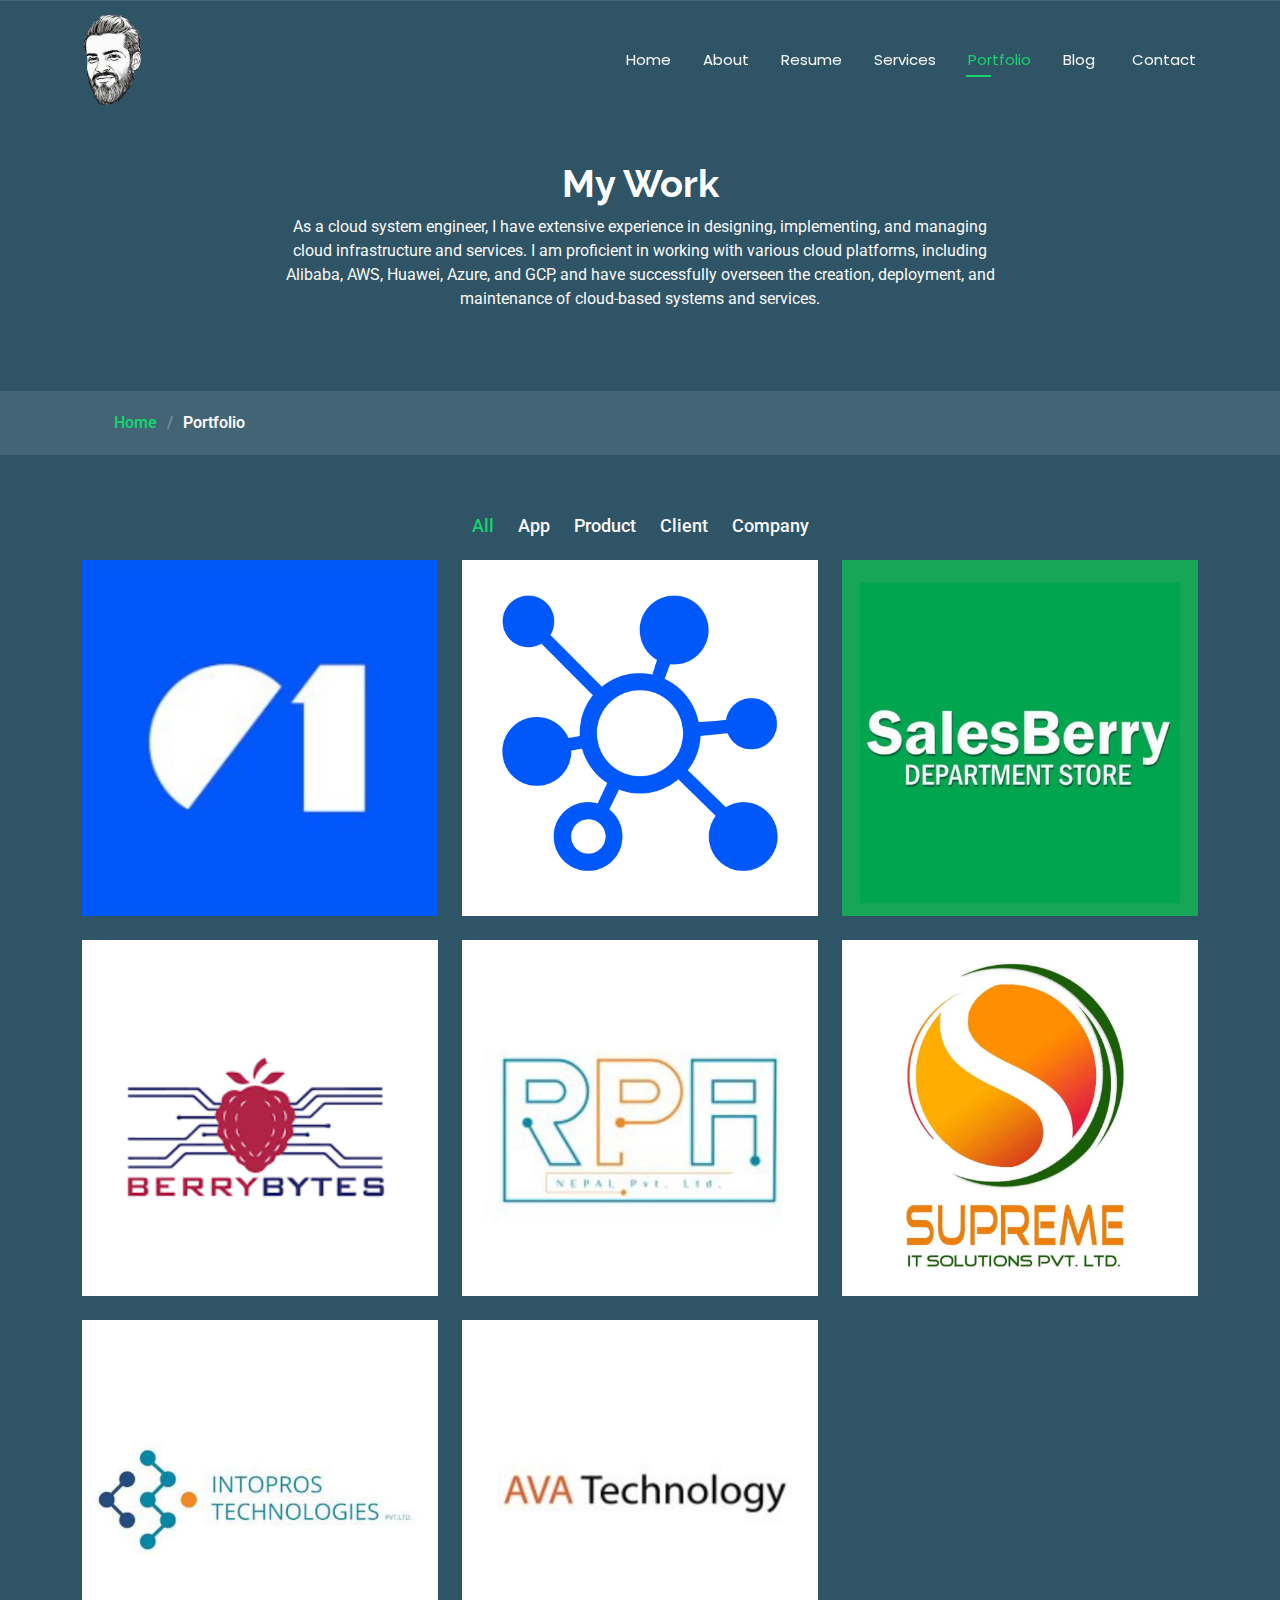
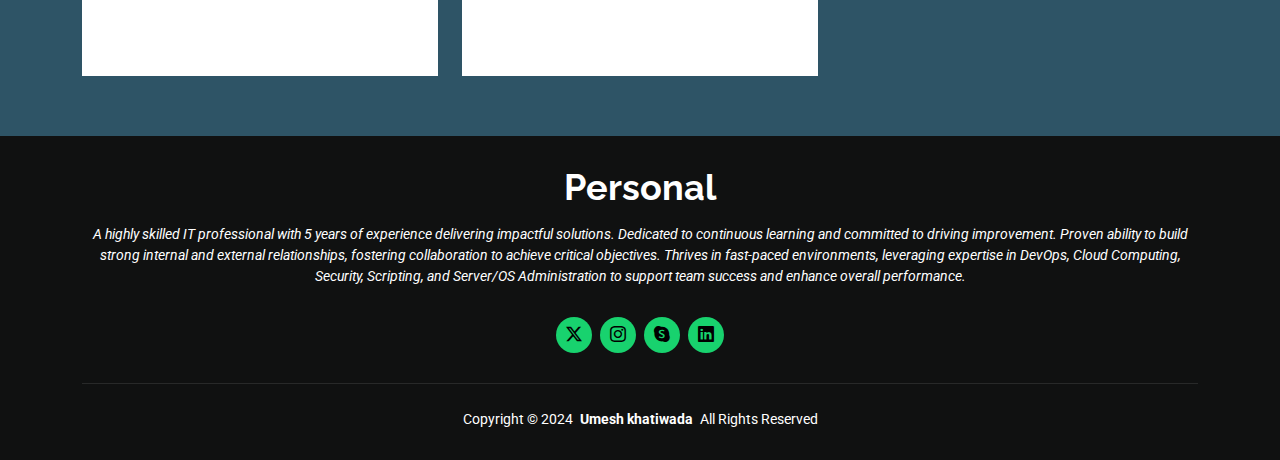
<file: portfolio.html>
<!DOCTYPE html>
<html lang="en">

<head>
  <meta charset="utf-8">
  <meta content="width=device-width, initial-scale=1.0" name="viewport">
  <title>Profile - Umesh Khatiwada | DevOps Professional & Cloud Architect</title>
  <meta name="description" content="Explore the profile of Umesh Khatiwada, a DevOps Professional and Cloud Architect with a proven track record in cloud infrastructure, automation, and software development. Learn more about his skills, experience, and career journey.">
  <meta name="keywords" content="Umesh Khatiwada, Profile, DevOps Professional, Cloud Architect, Skills, Experience, Career, Cloud Infrastructure, Automation, Software Development">
  

  <!-- Favicons -->
  <link rel="icon" href="./favicon.ico" sizes="16x16" type="image/png">
  <link rel="icon" href="./favicon.ico" sizes="32x32" type="image/png">
  <link rel="icon" href="./favicon.ico" sizes="48x48" type="image/png">
  <link rel="apple-touch-icon" href="https://umeshkhatiwada.com.np/favicon.ico">
  <link rel="icon" href="favicon.ico" sizes="192x192" type="image/png">

  <!-- Fonts -->
  <link href="https://fonts.googleapis.com" rel="preconnect">
  <link href="https://fonts.gstatic.com" rel="preconnect" crossorigin>
  <link href="https://fonts.googleapis.com/css2?family=Roboto:ital,wght@0,100;0,300;0,400;0,500;0,700;0,900;1,100;1,300;1,400;1,500;1,700;1,900&family=Poppins:ital,wght@0,100;0,200;0,300;0,400;0,500;0,600;0,700;0,800;0,900;1,100;1,200;1,300;1,400;1,500;1,600;1,700;1,800;1,900&family=Raleway:ital,wght@0,100;0,200;0,300;0,400;0,500;0,600;0,700;0,800;0,900;1,100;1,200;1,300;1,400;1,500;1,600;1,700;1,800;1,900&display=swap" rel="stylesheet">

  <!-- Vendor CSS Files -->
  <link href="assets/vendor/bootstrap/css/bootstrap.min.css" rel="stylesheet">
  <link href="assets/vendor/bootstrap-icons/bootstrap-icons.css" rel="stylesheet">
  <link href="assets/vendor/aos/aos.css" rel="stylesheet">
  <link href="assets/vendor/swiper/swiper-bundle.min.css" rel="stylesheet">
  <link href="assets/vendor/glightbox/css/glightbox.min.css" rel="stylesheet">

  <!-- Main CSS File -->
  <link href="assets/css/main.css" rel="stylesheet">
</head>

<body class="portfolio-page">
  <header id="header" class="header d-flex align-items-center fixed-top">
    <div class="container-fluid container-xl position-relative d-flex align-items-center justify-content-between">

      <a href="index.html" class="logo d-flex align-items-center">
        <img src="assets/img/profile.png" alt="Umesh Khatiwada - DevOps Professional Logo" style="width: 60px; height: 90px;">
      </a>

      <nav id="navmenu" class="navmenu">
        <ul>
          <li><a href="index.html">Home</a></li>
          <li><a href="about.html">About</a></li>
          <li><a href="resume.html">Resume</a></li>
          <li><a href="services.html">Services</a></li>
          <li><a href="portfolio.html" class="active">Portfolio</a></li>
          <li><a href="https://blog.umeshkhatiwada.com.np/article"><span>Blog</span> <i class="bi toggle-dropdown"></i></a></li>
          <li><a href="contact.html">Contact</a></li>
        </ul>
        <i class="mobile-nav-toggle d-xl-none bi bi-list"></i>
      </nav>

    </div>
  </header>

  <main class="main">

    <!-- Page Title -->
    <div class="page-title" data-aos="fade">
      <div class="heading">
        <div class="container">
          <div class="row d-flex justify-content-center text-center">
            <div class="col-lg-8">
              <h1>My Work</h1>
              <p class="mb-0">As a cloud system engineer, I have extensive experience in designing, implementing, and managing cloud infrastructure and services. I am proficient in working with various cloud platforms, including Alibaba, AWS, Huawei, Azure, and GCP, and have successfully overseen the creation, deployment, and maintenance of cloud-based systems and services.</p>
            </div>
          </div>
        </div>
      </div>
      <nav class="breadcrumbs">
        <div class="container">
          <ol>
            <li><a href="index.html">Home</a></li>
            <li class="current">Portfolio</li>
          </ol>
        </div>
      </nav>
    </div><!-- End Page Title -->

    <!-- Portfolio Section -->
    <section id="portfolio" class="portfolio section">

      <div class="container">

        <div class="isotope-layout" data-default-filter="*" data-layout="masonry" data-sort="original-order">

          <ul class="portfolio-filters isotope-filters" data-aos="fade-up" data-aos-delay="100">
            <li data-filter="*" class="filter-active">All</li>
            <li data-filter=".filter-app">App</li>
            <li data-filter=".filter-product">Product</li>
            <li data-filter=".filter-client">Client</li>
            <li data-filter=".filter-company">Company</li>
          </ul><!-- End Portfolio Filters -->

          <div class="row gy-4 isotope-container" data-aos="fade-up" data-aos-delay="200">

            <div class="col-lg-4 col-md-6 portfolio-item isotope-item filter-app">
              <div class="portfolio-content h-100">
                <img src="assets/img/portfolio/01cloud.png" class="img-fluid" alt="">
                <div class="portfolio-info">
                  <h4>01cloud</h4>
                  <p>01cloud is a cloud based application</p>
                  <a href="assets/img/portfolio/01cloud.png" title="01cloud" data-gallery="portfolio-gallery-app" class="glightbox preview-link"><i class="bi bi-zoom-in"></i></a>
                  <a href="portfolio-details.html" title="More Details" class="details-link"><i class="bi bi-link-45deg"></i></a>
                </div>
              </div>
            </div><!-- End Portfolio Item -->

            <div class="col-lg-4 col-md-6 portfolio-item isotope-item filter-product">
              <div class="portfolio-content h-100">
                <img src="assets/img/portfolio/clustermanager.png" class="img-fluid" alt="">
                <div class="portfolio-info">
                  <h4>cluster-manager</h4>
                  <p> cluster manager is a application to create a vcluster</p>
                  <a href="assets/img/portfolio/clustermanager.png" title="cluster-manager" data-gallery="portfolio-gallery-product" class="glightbox preview-link"><i class="bi bi-zoom-in"></i></a>
                  <a href="portfolio-details.html" title="More Details" class="details-link"><i class="bi bi-link-45deg"></i></a>
                </div>
              </div>
            </div><!-- End Portfolio Item -->

            <div class="col-lg-4 col-md-6 portfolio-item isotope-item filter-client">
              <div class="portfolio-content h-100">
                <img src="assets/img/portfolio/salesberry.png" class="img-fluid" alt="">
                <div class="portfolio-info">
                  <h4>salesberry Ecommerce</h4>
                  <p>Deployment of salesberry</p>
                  <a href="assets/img/portfolio/salesberry.png" title="salesberry Ecommerce" data-gallery="portfolio-gallery-branding" class="glightbox preview-link"><i class="bi bi-zoom-in"></i></a>
                  <a href="portfolio-details.html" title="More Details" class="details-link"><i class="bi bi-link-45deg"></i></a>
                </div>
              </div>
            </div><!-- End Portfolio Item -->

            <div class="col-lg-4 col-md-6 portfolio-item isotope-item filter-company">
              <div class="portfolio-content h-100">
                <img src="assets/img/portfolio/berrybytes.png" class="img-fluid" alt="">
                <div class="portfolio-info">
                  <h4>Berrybytes pvt htd</h4>
                  <p> Software company</p>
                  <a href="assets/img/portfolio/berrybytes.png" title="berrybytes pvt htd" data-gallery="portfolio-gallery-book" class="glightbox preview-link"><i class="bi bi-zoom-in"></i></a>
                  <a href="portfolio-details.html" title="More Details" class="details-link"><i class="bi bi-link-45deg"></i></a>
                </div>
              </div>
            </div><!-- End Portfolio Item -->
<!-- 
            <div class="col-lg-4 col-md-6 portfolio-item isotope-item filter-app">
              <div class="portfolio-content h-100">
                <img src="assets/img/portfolio/app-2.jpg" class="img-fluid" alt="">
                <div class="portfolio-info">
                  <h4>App 2</h4>
                  <p>Lorem ipsum, dolor sit amet consectetur</p>
                  <a href="assets/img/portfolio/app-2.jpg" title="App 2" data-gallery="portfolio-gallery-app" class="glightbox preview-link"><i class="bi bi-zoom-in"></i></a>
                  <a href="portfolio-details.html" title="More Details" class="details-link"><i class="bi bi-link-45deg"></i></a>
                </div>
              </div>
            </div> -->
            <!-- End Portfolio Item -->
<!-- 
            <div class="col-lg-4 col-md-6 portfolio-item isotope-item filter-product">
              <div class="portfolio-content h-100">
                <img src="assets/img/portfolio/product-2.jpg" class="img-fluid" alt="">
                <div class="portfolio-info">
                  <h4>Product 2</h4>
                  <p>Lorem ipsum, dolor sit amet consectetur</p>
                  <a href="assets/img/portfolio/product-2.jpg" title="Product 2" data-gallery="portfolio-gallery-product" class="glightbox preview-link"><i class="bi bi-zoom-in"></i></a>
                  <a href="portfolio-details.html" title="More Details" class="details-link"><i class="bi bi-link-45deg"></i></a>
                </div>
              </div>
            </div>End Portfolio Item -->

            <div class="col-lg-4 col-md-6 portfolio-item isotope-item filter-client">
              <div class="portfolio-content h-100">
                <img src="assets/img/portfolio/rpanp.png" class="img-fluid" alt="">
                <div class="portfolio-info">
                  <h4>RPA nepal</h4>
                  <p>Gaming Company</p>
                  <a href="assets/img/portfolio/rpanp.png" title="RPA nepal" data-gallery="portfolio-gallery-branding" class="glightbox preview-link"><i class="bi bi-zoom-in"></i></a> 
                  <a href="portfolio-details.html" title="More Details" class="details-link"><i class="bi bi-link-45deg"></i></a>
                </div>
              </div>
            </div><!-- End Portfolio Item -->

            <div class="col-lg-4 col-md-6 portfolio-item isotope-item filter-company">
              <div class="portfolio-content h-100">
                <img src="assets/img/portfolio/supremeitsolution.png" class="img-fluid" alt="">
                <div class="portfolio-info">
                  <h4>Supreme IT solution</h4>
                  <p>Software Company</p>
                  <a href="assets/img/portfolio/supremeitsolution.png" title="Supreme IT solution" data-gallery="portfolio-gallery-book" class="glightbox preview-link"><i class="bi bi-zoom-in"></i></a>
                  <a href="portfolio-details.html" title="More Details" class="details-link"><i class="bi bi-link-45deg"></i></a>
                </div>
              </div>
            </div><!-- End Portfolio Item -->

            <!-- <div class="col-lg-4 col-md-6 portfolio-item isotope-item filter-app">
              <div class="portfolio-content h-100">
                <img src="assets/img/portfolio/app-3.jpg" class="img-fluid" alt="">
                <div class="portfolio-info">
                  <h4>App 3</h4>
                  <p>Lorem ipsum, dolor sit amet consectetur</p>
                  <a href="assets/img/portfolio/app-3.jpg" title="App 3" data-gallery="portfolio-gallery-app" class="glightbox preview-link"><i class="bi bi-zoom-in"></i></a>
                  <a href="portfolio-details.html" title="More Details" class="details-link"><i class="bi bi-link-45deg"></i></a>
                </div>
              </div>
            </div> -->
            <!-- End Portfolio Item -->

            <!-- <div class="col-lg-4 col-md-6 portfolio-item isotope-item filter-product">
              <div class="portfolio-content h-100">
                <img src="assets/img/portfolio/product-3.jpg" class="img-fluid" alt="">
                <div class="portfolio-info">
                  <h4>Product 3</h4>
                  <p>Lorem ipsum, dolor sit amet consectetur</p>
                  <a href="assets/img/portfolio/product-3.jpg" title="Product 3" data-gallery="portfolio-gallery-product" class="glightbox preview-link"><i class="bi bi-zoom-in"></i></a>
                  <a href="portfolio-details.html" title="More Details" class="details-link"><i class="bi bi-link-45deg"></i></a>
                </div>
              </div>
            </div>End Portfolio Item -->

            <div class="col-lg-4 col-md-6 portfolio-item isotope-item filter-client">
              <div class="portfolio-content h-100">
                <img src="assets/img/portfolio/intopros.png" class="img-fluid" alt="">
                <div class="portfolio-info">
                  <h4>Intopros Technologies</h4>
                  <p>Gaming Company</p>
                  <a href="assets/img/portfolio/intopros.png" title="intopros Technologies" data-gallery="portfolio-gallery-branding" class="glightbox preview-link"><i class="bi bi-zoom-in"></i></a>
                  <a href="portfolio-details.html" title="More Details" class="details-link"><i class="bi bi-link-45deg"></i></a>
                </div>
              </div>
            </div><!-- End Portfolio Item -->

            <div class="col-lg-4 col-md-6 portfolio-item isotope-item filter-company">
              <div class="portfolio-content h-100">
                <img src="assets/img/portfolio/ava-technology.png" class="img-fluid" alt="">
                <div class="portfolio-info">
                  <h4>Aavaa Technology</h4>
                  <p>Software Company</p>
                  <a href="assets/img/portfolio/ava-technology.png" title="Aavaa Technology" data-gallery="portfolio-gallery-book" class="glightbox preview-link"><i class="bi bi-zoom-in"></i></a>
                  <a href="portfolio-details.html" title="More Details" class="details-link"><i class="bi bi-link-45deg"></i></a>
                </div>
              </div>
            </div><!-- End Portfolio Item -->

          </div><!-- End Portfolio Container -->

        </div>

      </div>

    </section><!-- /Portfolio Section -->

  </main>

  <footer id="footer" class="footer dark-background">
    <div class="container">
      <h3 class="sitename">Personal</h3>
      <p>A highly skilled IT professional with 5 years of experience delivering impactful solutions. Dedicated to continuous learning and committed to driving improvement. Proven ability to build strong internal and external relationships, fostering collaboration to achieve critical objectives. Thrives in fast-paced environments, leveraging expertise in DevOps, Cloud Computing, Security, Scripting, and Server/OS Administration to support team success and enhance overall performance.</p>
      <div class="social-links d-flex justify-content-center">
        <a href="https://x.com/The_khatiwada">
          <i class="bi bi-twitter-x"></i>
        </a>
        <a href="https://www.instagram.com/umesh__khatiwada/">
          <i class="bi bi-instagram"></i>
        </a>
        <a href="https://join.skype.com/invite/u9o9zpFsPsNU">
          <i class="bi bi-skype"></i>
        </a>
        <a href="https://www.linkedin.com/in/umesh-khatiwada/">
          <i class="bi bi-linkedin"></i>
        </a>
      </div>
      
      </div>
      <div class="container">
        <div class="copyright">
          <span>Copyright © 2024</span> <strong class="px-1 sitename">Umesh khatiwada </strong> <span>All Rights Reserved</span>
        </div>
      </div>
    </div>
  </footer>

  <!-- Scroll Top -->
  <a href="#" id="scroll-top" class="scroll-top d-flex align-items-center justify-content-center"><i class="bi bi-arrow-up-short"></i></a>

  <!-- Preloader -->
  <div id="preloader"></div>

  <!-- Vendor JS Files -->
  <script src="assets/vendor/bootstrap/js/bootstrap.bundle.min.js"></script>
  <script src="assets/vendor/php-email-form/validate.js"></script>
  <script src="assets/vendor/aos/aos.js"></script>
  <script src="assets/vendor/typed.js/typed.umd.js"></script>
  <script src="assets/vendor/purecounter/purecounter_vanilla.js"></script>
  <script src="assets/vendor/waypoints/noframework.waypoints.js"></script>
  <script src="assets/vendor/swiper/swiper-bundle.min.js"></script>
  <script src="assets/vendor/glightbox/js/glightbox.min.js"></script>
  <script src="assets/vendor/imagesloaded/imagesloaded.pkgd.min.js"></script>
  <script src="assets/vendor/isotope-layout/isotope.pkgd.min.js"></script>

  <!-- Main JS File -->
  <script src="assets/js/main.js"></script>

</body>

</html>
</file>
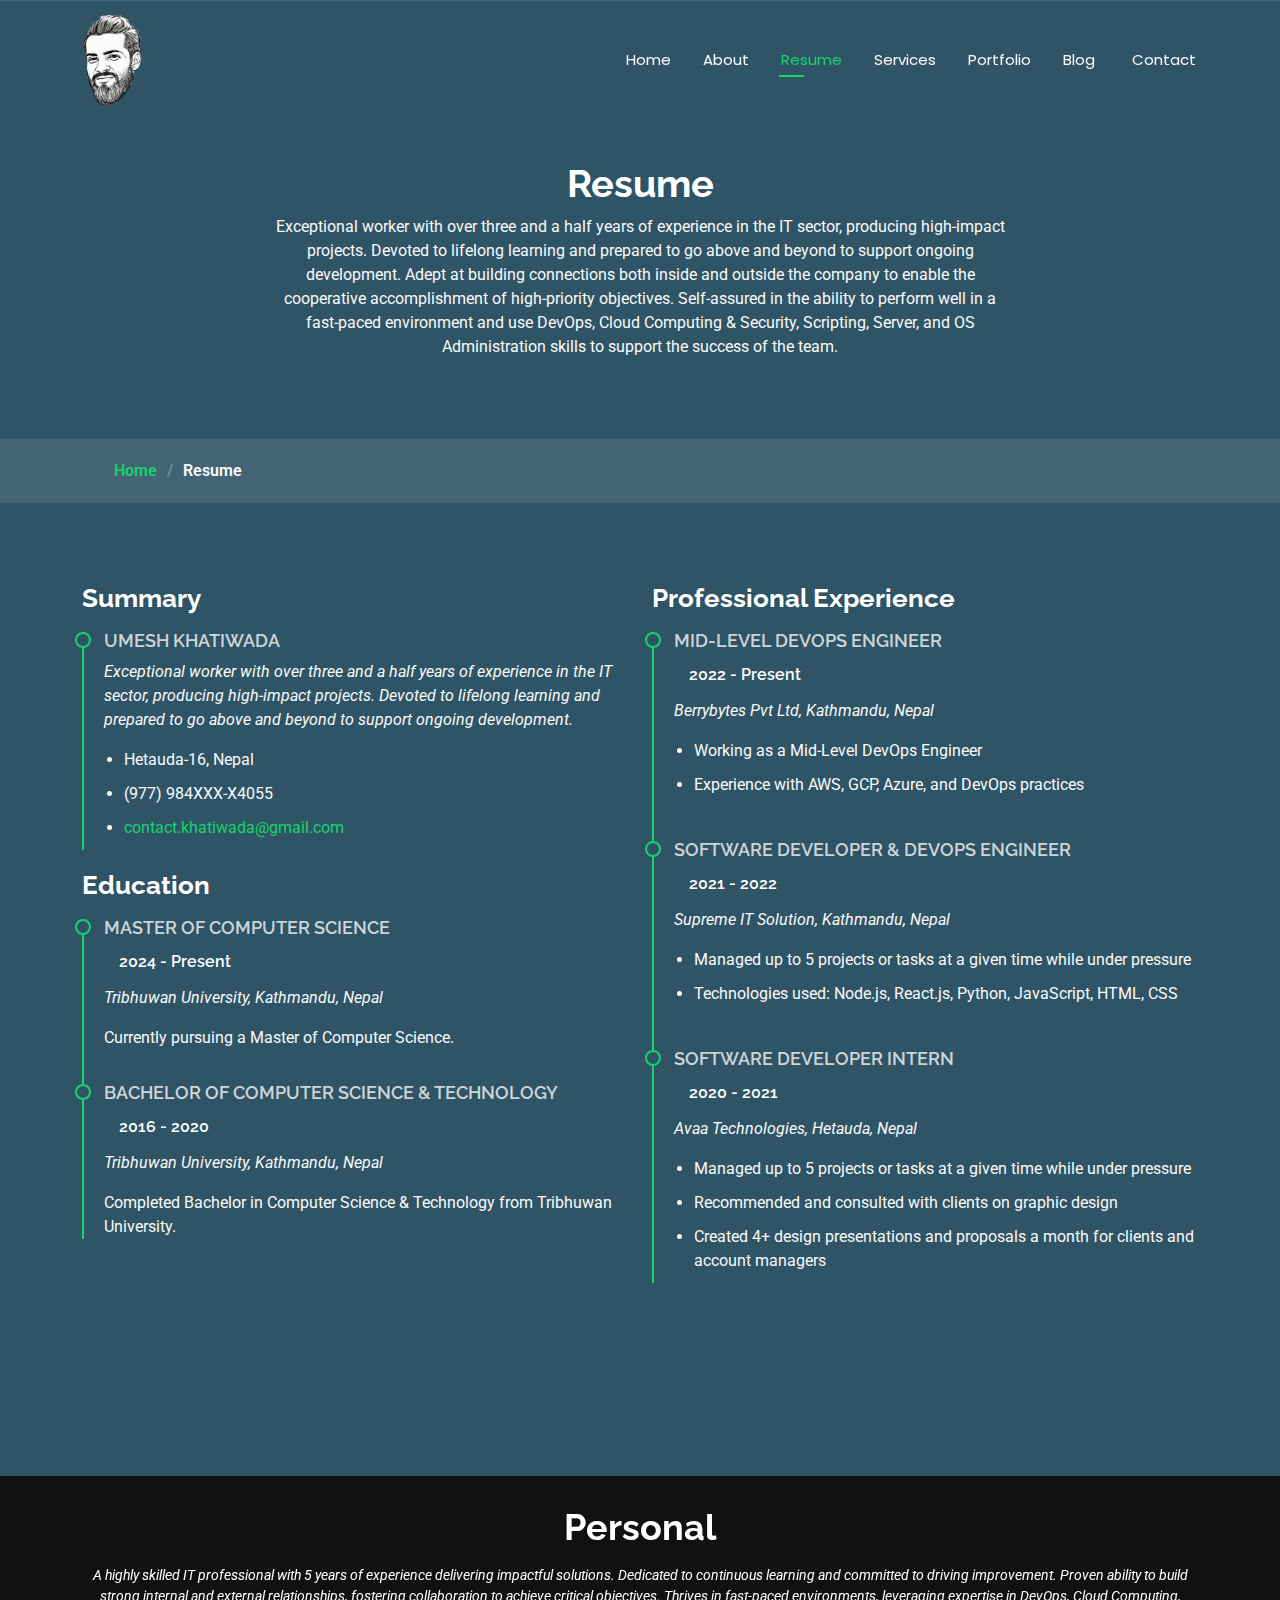
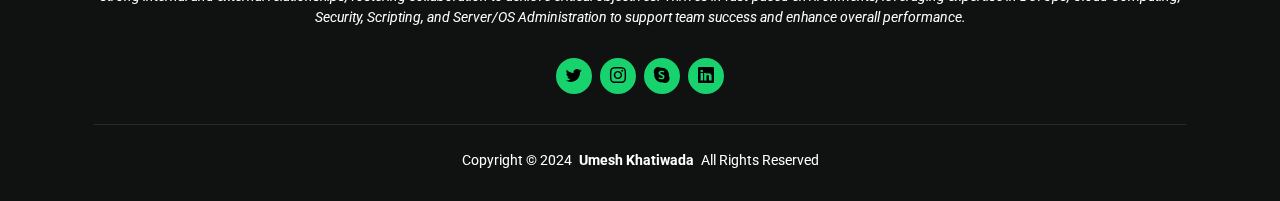
<file: resume.html>
<!DOCTYPE html>
<html lang="en">

<head>
  <meta charset="utf-8">
  <meta name="viewport" content="width=device-width, initial-scale=1.0">
  <title>Resume - Umesh Khatiwada | DevOps Professional & Cloud Architect</title>
  <meta name="description" content="View the professional resume of Umesh Khatiwada, a DevOps Professional and Cloud Architect with expertise in cloud solutions, automation, and IT strategy. Explore his work experience, skills, certifications, and education.">
  <meta name="keywords" content="Umesh Khatiwada, Resume, DevOps Professional, Cloud Architect, Work Experience, Skills, Certifications, Education, IT Strategy, Cloud Solutions, Automation">

  <!-- Open Graph Meta Tags -->
  <meta property="og:title" content="Resume - Umesh Khatiwada | DevOps Professional & Cloud Architect">
  <meta property="og:description" content="View the professional resume of Umesh Khatiwada, a DevOps Professional and Cloud Architect with expertise in cloud solutions, automation, and IT strategy. Explore his work experience, skills, certifications, and education.">
  <meta property="og:image" content="assets/img/profile-img.png">
  <meta property="og:url" content="https://umeshkhatiwada.com.np/resume">
  <meta property="og:type" content="profile">

  <!-- Twitter Card Meta Tags -->
  <meta name="twitter:card" content="summary_large_image">
  <meta name="twitter:title" content="Resume - Umesh Khatiwada | DevOps Professional & Cloud Architect">
  <meta name="twitter:description" content="View the professional resume of Umesh Khatiwada, a DevOps Professional and Cloud Architect with expertise in cloud solutions, automation, and IT strategy. Explore his work experience, skills, certifications, and education.">
  <meta name="twitter:image" content="assets/img/favicon.ico">
  <meta name="twitter:url" content="https://umeshkhatiwada.com.np/assets/file/cv.pdf">

  <!-- Favicons -->
  <link rel="icon" href="./favicon.ico" sizes="16x16" type="image/png">
  <link rel="icon" href="./favicon.ico" sizes="32x32" type="image/png">
  <link rel="icon" href="./favicon.ico" sizes="48x48" type="image/png">
  <link rel="apple-touch-icon" href="https://umeshkhatiwada.com.np/favicon.ico">
  <link rel="icon" href="favicon.ico" sizes="192x192" type="image/png">

  <!-- Fonts -->
  <link href="https://fonts.googleapis.com" rel="preconnect">
  <link href="https://fonts.gstatic.com" rel="preconnect" crossorigin>
  <link href="https://fonts.googleapis.com/css2?family=Roboto:ital,wght@0,100;0,300;0,400;0,500;0,700;0,900;1,100;1,300;1,400;1,500;1,700;1,900&family=Poppins:ital,wght@0,100;0,200;0,300;0,400;0,500;0,600;0,700;0,800;0,900;1,100;1,200;1,300;1,400;1,500;1,600;1,700;1,800;1,900&family=Raleway:ital,wght@0,100;0,200;0,300;0,400;0,500;0,600;0,700;0,800;0,900;1,100;1,200;1,300;1,400;1,500;1,600;1,700;1,800;1,900&display=swap" rel="stylesheet">

  <!-- Vendor CSS Files -->
  <link href="assets/vendor/bootstrap/css/bootstrap.min.css" rel="stylesheet">
  <link href="assets/vendor/bootstrap-icons/bootstrap-icons.css" rel="stylesheet">
  <link href="assets/vendor/aos/aos.css" rel="stylesheet">
  <link href="assets/vendor/swiper/swiper-bundle.min.css" rel="stylesheet">
  <link href="assets/vendor/glightbox/css/glightbox.min.css" rel="stylesheet">

  <!-- Main CSS File -->
  <link href="assets/css/main.css" rel="stylesheet">
</head>

<body class="resume-page">

  <header id="header" class="header d-flex align-items-center fixed-top">
    <div class="container-fluid container-xl position-relative d-flex align-items-center justify-content-between">

      <a href="index.html" class="logo d-flex align-items-center">
        <img src="assets/img/profile.png" alt="Umesh Khatiwada - DevOps Professional Logo" style="width: 60px; height: 90px;">
      </a>

      <nav id="navmenu" class="navmenu">
        <ul>
          <li><a href="index.html" >Home</a></li>
          <li><a href="about.html">About</a></li>
          <li><a href="resume.html" class="active">Resume</a></li>
          <li><a href="services.html">Services</a></li>
          <li><a href="portfolio.html">Portfolio</a></li>
          <li><a href="https://blog.umeshkhatiwada.com.np/article"><span>Blog</span> <i class="bi toggle-dropdown"></i></a></li>
          <li><a href="contact.html">Contact</a></li>
        </ul>
        <i class="mobile-nav-toggle d-xl-none bi bi-list"></i>
      </nav>

    </div>
  </header>

  <main class="main">

    <!-- Page Title -->
    <div class="page-title" data-aos="fade">
      <div class="heading">
        <div class="container">
          <div class="row d-flex justify-content-center text-center">
            <div class="col-lg-8">
              <h1>Resume</h1>
              <p class="mb-0">Exceptional worker with over three and a half years of experience in the IT sector, producing high-impact projects. Devoted to lifelong learning and prepared to go above and beyond to support ongoing development. Adept at building connections both inside and outside the company to enable the cooperative accomplishment of high-priority objectives. Self-assured in the ability to perform well in a fast-paced environment and use DevOps, Cloud Computing & Security, Scripting, Server, and OS Administration skills to support the success of the team.</p>
            </div>
          </div>
        </div>
      </div>
      <nav class="breadcrumbs">
        <div class="container">
          <ol>
            <li><a href="index.html">Home</a></li>
            <li class="current">Resume</li>
          </ol>
        </div>
      </nav>
    </div><!-- End Page Title -->

    <!-- Resume Section -->
    <section id="resume" class="resume section">
      <div class="container">
        <div class="row">

          <div class="col-lg-6" data-aos="fade-up" data-aos-delay="100">
            <h3 class="resume-title">Summary</h3>
            <div class="resume-item pb-0">
              <h4>Umesh Khatiwada</h4>
              <p><em>Exceptional worker with over three and a half years of experience in the IT sector, producing high-impact projects. Devoted to lifelong learning and prepared to go above and beyond to support ongoing development.</em></p>
              <ul>
                <li>Hetauda-16, Nepal</li>
                <li>(977) 984XXX-X4055</li>
                <li><a href="mailto:contact.khatiwada@gmail.com">contact.khatiwada@gmail.com</a></li>
              </ul>
            </div><!-- End Resume Item -->

            <h3 class="resume-title">Education</h3>
            <div class="resume-item">
              <h4>Master of Computer Science</h4>
              <h5>2024 - Present</h5>
              <p><em>Tribhuwan University, Kathmandu, Nepal</em></p>
              <p>Currently pursuing a Master of Computer Science.</p>
            </div><!-- End Resume Item -->

            <div class="resume-item">
              <h4>Bachelor of Computer Science & Technology</h4>
              <h5>2016 - 2020</h5>
              <p><em>Tribhuwan University, Kathmandu, Nepal</em></p>
              <p>Completed Bachelor in Computer Science & Technology from Tribhuwan University.</p>
            </div><!-- End Resume Item -->

          </div>

          <div class="col-lg-6" data-aos="fade-up" data-aos-delay="200">
            <h3 class="resume-title">Professional Experience</h3>
            <div class="resume-item">
              <h4>Mid-Level DevOps Engineer</h4>
              <h5>2022 - Present</h5>
              <p><em>Berrybytes Pvt Ltd, Kathmandu, Nepal</em></p>
              <ul>
                <li>Working as a Mid-Level DevOps Engineer</li>
                <li>Experience with AWS, GCP, Azure, and DevOps practices</li>
              </ul>
            </div><!-- End Resume Item -->

            <div class="resume-item">
              <h4>Software Developer & DevOps Engineer</h4>
              <h5>2021 - 2022</h5>
              <p><em>Supreme IT Solution, Kathmandu, Nepal</em></p>
              <ul>
                <li>Managed up to 5 projects or tasks at a given time while under pressure</li>
                <li>Technologies used: Node.js, React.js, Python, JavaScript, HTML, CSS</li>
              </ul>
            </div><!-- End Resume Item -->

            <div class="resume-item">
              <h4>Software Developer Intern</h4>
              <h5>2020 - 2021</h5>
              <p><em>Avaa Technologies, Hetauda, Nepal</em></p>
              <ul>
                <li>Managed up to 5 projects or tasks at a given time while under pressure</li>
                <li>Recommended and consulted with clients on graphic design</li>
                <li>Created 4+ design presentations and proposals a month for clients and account managers</li>
              </ul>
            </div><!-- End Resume Item -->

          </div>

        </div>
      </div>
    </section><!-- End Resume Section -->
 
    <!-- download my cv hyperlink -->
    <div class="container">
      <div class="row" data-aos="fade-up">
        <div class="col-lg-12">
          <div class="section-title">
            <h2>Download My CV</h2>
          </div>
        </div>
      </div>
      <div class="row" data-aos="fade-up">
        <div class="col-lg-12 d-flex justify-content-center">
          <a href="assets/file/cv.pdf" class="download-cv-btn" download>Download CV</a>
        </div>
      </div>
    </div>
     
    <br>


  </main>

  <footer id="footer" class="footer dark-background">
    <div class="container">
      <h3 class="sitename">Personal</h3>
      <p>A highly skilled IT professional with 5 years of experience delivering impactful solutions. Dedicated to continuous learning and committed to driving improvement. Proven ability to build strong internal and external relationships, fostering collaboration to achieve critical objectives. Thrives in fast-paced environments, leveraging expertise in DevOps, Cloud Computing, Security, Scripting, and Server/OS Administration to support team success and enhance overall performance.</p>
      <div class="social-links d-flex justify-content-center">
        <a href="https://x.com/The_khatiwada" class="twitter" aria-label="Twitter">
          <i class="bi bi-twitter"></i>
        </a>
        <a href="https://www.instagram.com/umesh__khatiwada/" class="instagram" aria-label="Instagram">
          <i class="bi bi-instagram"></i>
        </a>
        <a href="https://join.skype.com/invite/u9o9zpFsPsNU" class="skype" aria-label="Skype">
          <i class="bi bi-skype"></i>
        </a>
        <a href="https://www.linkedin.com/in/umesh-khatiwada/" class="linkedin" aria-label="LinkedIn">
          <i class="bi bi-linkedin"></i>
        </a>
      </div>
      <div class="container">
        <div class="copyright">
          <span>Copyright © 2024</span> <strong class="px-1 sitename">Umesh Khatiwada</strong> <span>All Rights Reserved</span>
        </div>
      </div>
    </div>
  </footer>

  <!-- Scroll Top -->
  <a href="#" id="scroll-top" class="scroll-top d-flex align-items-center justify-content-center" aria-label="Scroll to top"><i class="bi bi-arrow-up-short"></i></a>

  <!-- Preloader -->
  <div id="preloader"></div>

  <!-- Vendor JS Files -->
  <script src="assets/vendor/bootstrap/js/bootstrap.bundle.min.js"></script>
  <script src="assets/vendor/php-email-form/validate.js"></script>
  <script src="assets/vendor/aos/aos.js"></script>
  <script src="assets/vendor/typed.js/typed.umd.js"></script>
  <script src="assets/vendor/purecounter/purecounter_vanilla.js"></script>
  <script src="assets/vendor/waypoints/noframework.waypoints.js"></script>
  <script src="assets/vendor/swiper/swiper-bundle.min.js"></script>
  <script src="assets/vendor/glightbox/js/glightbox.min.js"></script>
  <script src="assets/vendor/imagesloaded/imagesloaded.pkgd.min.js"></script>
  <script src="assets/vendor/isotope-layout/isotope.pkgd.min.js"></script>

  <!-- Main JS File -->
  <script src="assets/js/main.js"></script>

</body>

</html>
</file>
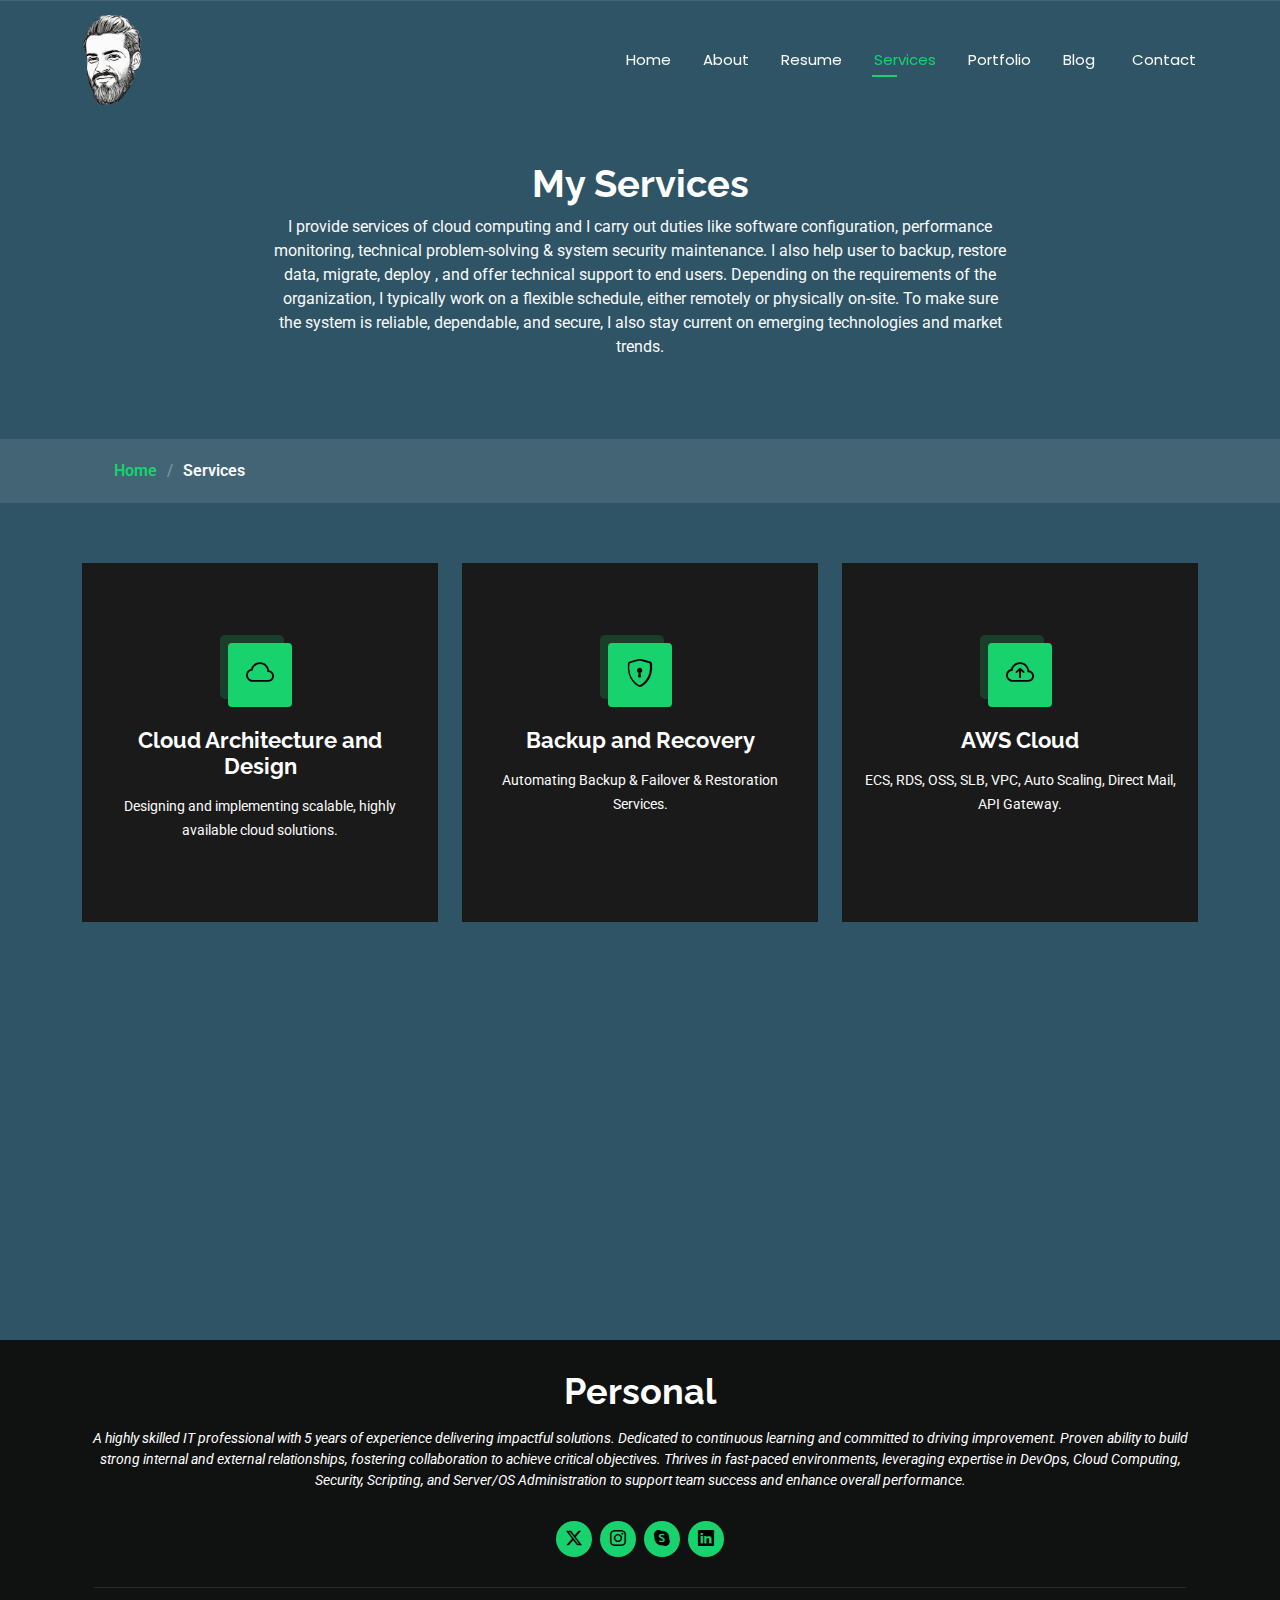
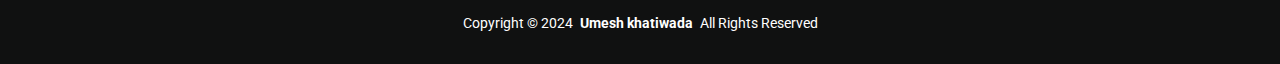
<file: services.html>
<!DOCTYPE html>
<html lang="en">

<head>
  <meta charset="utf-8">
  <meta content="width=device-width, initial-scale=1.0" name="viewport">
  <title>Services - Umesh Khatiwada | DevOps Professional & Cloud Architect</title>
  <meta name="description" content="Explore the services offered by Umesh Khatiwada, including expert solutions in DevOps, cloud architecture, automation, and IT strategy. Find out how Umesh can help optimize your IT infrastructure and drive innovation.">
  <meta name="keywords" content="Umesh Khatiwada, DevOps Services, Cloud Architecture, IT Strategy, Automation, Cloud Solutions, IT Optimization, Professional Services">
  

  <!-- Favicons -->  
  <link rel="icon" href="./favicon.ico" sizes="16x16" type="image/png">
  <link rel="icon" href="./favicon.ico" sizes="32x32" type="image/png">
  <link rel="icon" href="./favicon.ico" sizes="48x48" type="image/png">
  <link rel="apple-touch-icon" href="https://umeshkhatiwada.com.np/favicon.ico">
  <link rel="icon" href="favicon.ico" sizes="192x192" type="image/png">

  <!-- Fonts -->
  <link href="https://fonts.googleapis.com" rel="preconnect">
  <link href="https://fonts.gstatic.com" rel="preconnect" crossorigin>
  <link href="https://fonts.googleapis.com/css2?family=Roboto:ital,wght@0,100;0,300;0,400;0,500;0,700;0,900;1,100;1,300;1,400;1,500;1,700;1,900&family=Poppins:ital,wght@0,100;0,200;0,300;0,400;0,500;0,600;0,700;0,800;0,900;1,100;1,200;1,300;1,400;1,500;1,600;1,700;1,800;1,900&family=Raleway:ital,wght@0,100;0,200;0,300;0,400;0,500;0,600;0,700;0,800;0,900;1,100;1,200;1,300;1,400;1,500;1,600;1,700;1,800;1,900&display=swap" rel="stylesheet">

  <!-- Vendor CSS Files -->
  <link href="assets/vendor/bootstrap/css/bootstrap.min.css" rel="stylesheet">
  <link href="assets/vendor/bootstrap-icons/bootstrap-icons.css" rel="stylesheet">
  <link href="assets/vendor/aos/aos.css" rel="stylesheet">
  <link href="assets/vendor/swiper/swiper-bundle.min.css" rel="stylesheet">
  <link href="assets/vendor/glightbox/css/glightbox.min.css" rel="stylesheet">

  <!-- Main CSS File -->
  <link href="assets/css/main.css" rel="stylesheet">
</head>

<body class="services-page">

  <header id="header" class="header d-flex align-items-center fixed-top">
    <div class="container-fluid container-xl position-relative d-flex align-items-center justify-content-between">

      <a href="index.html" class="logo d-flex align-items-center">
        <img src="assets/img/profile.png" alt="Umesh Khatiwada - DevOps Professional Logo" style="width: 60px; height: 90px;">
      </a>

      <nav id="navmenu" class="navmenu">
        <ul>
          <li><a href="index.html" >Home</a></li>
          <li><a href="about.html">About</a></li>
          <li><a href="resume.html">Resume</a></li>
          <li><a href="services.html" class="active">Services</a></li>
          <li><a href="portfolio.html">Portfolio</a></li>
          <li><a href="https://blog.umeshkhatiwada.com.np/article"><span>Blog</span> <i class="bi toggle-dropdown"></i></a></li>
          <li><a href="contact.html">Contact</a></li>
        </ul>
        <i class="mobile-nav-toggle d-xl-none bi bi-list"></i>
      </nav>

    </div>
  </header>

  <main class="main">

    <!-- Page Title -->
    <div class="page-title" data-aos="fade">
      <div class="heading">
        <div class="container">
          <div class="row d-flex justify-content-center text-center">
            <div class="col-lg-8">
              <h1>My Services</h1>
              <p class="mb-0">I provide services of cloud computing and  I carry out duties like software configuration, performance monitoring, technical problem-solving & system security maintenance. I also help user to backup, restore data, migrate, deploy , and offer technical support to end users. Depending on the requirements of the organization, I typically work on a flexible schedule, either remotely or physically on-site. To make sure the system is reliable, dependable, and secure, I also stay current on emerging technologies and market trends.</p>
            </div>
          </div>
        </div>
      </div>
      <nav class="breadcrumbs">
        <div class="container">
          <ol>
            <li><a href="index.html">Home</a></li>
            <li class="current">Services</li>
          </ol>
        </div>
      </nav>
    </div><!-- End Page Title -->

    <!-- Services Section -->
    <section id="services" class="services section">

      <div class="container">

        <div class="row gy-4">

          <div class="col-lg-4 col-md-6" data-aos="fade-up" data-aos-delay="100">
            <div class="service-item  position-relative">
              <div class="icon">
                <i class="bi bi-cloud"></i>
              </div>
              <a href="service-details.html" class="stretched-link">
                <h3>Cloud Architecture and Design</h3>
              </a>
              <p>Designing and implementing scalable, highly available cloud solutions.</p>
            </div>
          </div><!-- End Service Item -->

          <div class="col-lg-4 col-md-6" data-aos="fade-up" data-aos-delay="200">
            <div class="service-item position-relative">
              <div class="icon">
                <i class="bi bi-shield-lock"></i>
              </div>
              <a href="service-details.html" class="stretched-link">
                <h3>Backup and Recovery</h3>
              </a>
              <p>Automating Backup & Failover & Restoration Services.</p>
            </div>
          </div><!-- End Service Item -->

          <div class="col-lg-4 col-md-6" data-aos="fade-up" data-aos-delay="300">
            <div class="service-item position-relative">
              <div class="icon">
                <i class="bi bi-cloud-arrow-up"></i>
              </div>
              <a href="service-details.html" class="stretched-link">
                <h3>AWS Cloud</h3>
              </a>
              <p>ECS, RDS, OSS, SLB, VPC, Auto Scaling, Direct Mail, API Gateway.</p>
            </div>
          </div><!-- End Service Item -->

          <div class="col-lg-4 col-md-6" data-aos="fade-up" data-aos-delay="400">
            <div class="service-item position-relative">
              <div class="icon">
                <i class="bi bi-layers"></i>
              </div>
              <a href="service-details.html" class="stretched-link">
                <h3>IaaS, PaaS, SaaS</h3>
              </a>
              <p>Comfortable with AWS, Alibaba, GCP, Huawei Cloud Services.</p>
              <a href="service-details.html" class="stretched-link"></a>
            </div>
          </div><!-- End Service Item -->

          <div class="col-lg-4 col-md-6" data-aos="fade-up" data-aos-delay="500">
            <div class="service-item position-relative">
              <div class="icon">
                <i class="bi bi-cloud-upload"></i>
              </div>
              <a href="service-details.html" class="stretched-link">
                <h3>Cloud Migration</h3>
              </a>
              <p>Moving existing applications and workloads to the cloud..</p>
              <a href="service-details.html" class="stretched-link"></a>
            </div>
          </div><!-- End Service Item -->

          <div class="col-lg-4 col-md-6" data-aos="fade-up" data-aos-delay="600">
            <div class="service-item position-relative">
              <div class="icon">
                <i class="bi bi-server"></i>
              </div>
              <a href="service-details.html" class="stretched-link">
                <h3>Server Admintrator</h3>
              </a>
              <p>Physical Server, Virtual Servers and Setup Services.</p>
              <a href="service-details.html" class="stretched-link"></a>
            </div>
          </div><!-- End Service Item -->

        </div>

      </div>

    </section><!-- /Services Section -->

  </main>

  <footer id="footer" class="footer dark-background">
    <div class="container">
      <h3 class="sitename">Personal</h3>
      <p>A highly skilled IT professional with 5 years of experience delivering impactful solutions. Dedicated to continuous learning and committed to driving improvement. Proven ability to build strong internal and external relationships, fostering collaboration to achieve critical objectives. Thrives in fast-paced environments, leveraging expertise in DevOps, Cloud Computing, Security, Scripting, and Server/OS Administration to support team success and enhance overall performance.</p>
      <div class="social-links d-flex justify-content-center">
        <a href="https://x.com/The_khatiwada">
          <i class="bi bi-twitter-x"></i>
        </a>
        <a href="https://www.instagram.com/umesh__khatiwada/">
          <i class="bi bi-instagram"></i>
        </a>
        <a href="https://join.skype.com/invite/u9o9zpFsPsNU">
          <i class="bi bi-skype"></i>
        </a>
        <a href="https://www.linkedin.com/in/umesh-khatiwada/">
          <i class="bi bi-linkedin"></i>
        </a>
      </div>
      
      <div class="container">
        <div class="copyright">
          <span>Copyright © 2024</span> <strong class="px-1 sitename">Umesh khatiwada </strong> <span>All Rights Reserved</span>
        </div>
      </div>
    </div>
  </footer>

  <!-- Scroll Top -->
  <a href="#" id="scroll-top" class="scroll-top d-flex align-items-center justify-content-center"><i class="bi bi-arrow-up-short"></i></a>

  <!-- Preloader -->
  <div id="preloader"></div>

  <!-- Vendor JS Files -->
  <script src="assets/vendor/bootstrap/js/bootstrap.bundle.min.js"></script>
  <script src="assets/vendor/php-email-form/validate.js"></script>
  <script src="assets/vendor/aos/aos.js"></script>
  <script src="assets/vendor/typed.js/typed.umd.js"></script>
  <script src="assets/vendor/purecounter/purecounter_vanilla.js"></script>
  <script src="assets/vendor/waypoints/noframework.waypoints.js"></script>
  <script src="assets/vendor/swiper/swiper-bundle.min.js"></script>
  <script src="assets/vendor/glightbox/js/glightbox.min.js"></script>
  <script src="assets/vendor/imagesloaded/imagesloaded.pkgd.min.js"></script>
  <script src="assets/vendor/isotope-layout/isotope.pkgd.min.js"></script>

  <!-- Main JS File -->
  <script src="assets/js/main.js"></script>

</body>

</html>
</file>
<file: assets/css/main.css>
:root {
  --default-font: "Roboto",  system-ui, -apple-system, "Segoe UI", Roboto, "Helvetica Neue", Arial, "Noto Sans", "Liberation Sans", sans-serif, "Apple Color Emoji", "Segoe UI Emoji", "Segoe UI Symbol", "Noto Color Emoji";
  --heading-font: "Raleway",  sans-serif;
  --nav-font: "Poppins",  sans-serif;
}
:root { 
  --background-color:#2e5466; 
  --default-color: #fafafa; 
  --heading-color: #ffffff;
  --accent-color: #18d26e;
  --surface-color: #1a1a1a; 
  --contrast-color: #000000;
}

:root {
  --nav-color: #fafafa; 
  --nav-hover-color: #18d26e;
  --nav-mobile-background-color: #2e5466; 
  --nav-dropdown-background-color: #1a1a1a;
  --nav-dropdown-color: #fafafa; 
  --nav-dropdown-hover-color: #18d26e;
}


.light-background {
  --background-color: #1a1a1a;
  --surface-color: #343434;
}

.dark-background {
  --background-color: rgba(15, 15, 15, 0.975);
  --default-color: #ffffff;
  --heading-color: #ffffff;
  --surface-color: #292929f9;
  --contrast-color: #000000;
}

/* Smooth scroll */
:root {
  scroll-behavior: smooth;
}

/*--------------------------------------------------------------
# General Styling & Shared Classes
--------------------------------------------------------------*/
body {
  color: var(--default-color);
  background-color: var(--background-color);
  font-family: var(--default-font);
}

a {
  color: var(--accent-color);
  text-decoration: none;
  transition: 0.3s;
}

a:hover {
  color: color-mix(in srgb, var(--accent-color), transparent 25%);
  text-decoration: none;
}

h1,
h2,
h3,
h4,
h5,
h6 {
  color: var(--heading-color);
  font-family: var(--heading-font);
}

/* PHP Email Form Messages
------------------------------*/
.php-email-form .error-message {
  display: none;
  background: hwb(108 1% 62%);
  color: #ffffff;
  text-align: left;
  padding: 15px;
  margin-bottom: 24px;
  font-weight: 600;
}

.php-email-form .sent-message {
  display: none;
  color: #ffffff;
  background: #059652;
  text-align: center;
  padding: 15px;
  margin-bottom: 24px;
  font-weight: 600;
}

.php-email-form .loading {
  display: none;
  background: var(--surface-color);
  text-align: center;
  padding: 15px;
  margin-bottom: 24px;
}

.php-email-form .loading:before {
  content: "";
  display: inline-block;
  border-radius: 50%;
  width: 24px;
  height: 24px;
  margin: 0 10px -6px 0;
  border: 3px solid var(--accent-color);
  border-top-color: var(--surface-color);
  animation: php-email-form-loading 1s linear infinite;
}

@keyframes php-email-form-loading {
  0% {
    transform: rotate(0deg);
  }

  100% {
    transform: rotate(360deg);
  }
}

/*--------------------------------------------------------------
# Global Header
--------------------------------------------------------------*/
.header {
  --background-color: rgba(0, 0, 0, 0);
  color: var(--default-color);
  background-color: var(--background-color);
  padding: 15px 0;
  transition: all 0.5s;
  z-index: 997;
}

.header .logo {
  line-height: 1px;
}

.header .logo img {
  max-height: 120px;
  margin-right: 8px;
}

.header .logo h1 {
  font-size: 30px;
  margin: 0;
  font-weight: 700;
  color: var(--heading-color);
}

.scrolled .header {
  box-shadow: 0px 0 18px rgba(0, 0, 0, 0.1);
}

/* Global Header on Scroll
------------------------------*/
.scrolled .header {
  --background-color: rgba(0, 0, 0, 0.8);
}

/*--------------------------------------------------------------
# Navigation Menu
--------------------------------------------------------------*/
/* Desktop Navigation */
@media (min-width: 1200px) {
  .navmenu {
    padding: 0;
  }

  .navmenu ul {
    margin: 0;
    padding: 0;
    display: flex;
    list-style: none;
    align-items: center;
  }

  .navmenu li {
    position: relative;
  }

  .navmenu>ul>li {
    white-space: nowrap;
    padding: 15px 14px;
  }

  .navmenu>ul>li:last-child {
    padding-right: 0;
  }

  .navmenu a,
  .navmenu a:focus {
    color: var(--nav-color);
    font-size: 15px;
    padding: 0 2px;
    font-family: var(--nav-font);
    font-weight: 400;
    display: flex;
    align-items: center;
    justify-content: space-between;
    white-space: nowrap;
    transition: 0.3s;
    position: relative;
  }

  .navmenu a i,
  .navmenu a:focus i {
    font-size: 12px;
    line-height: 0;
    margin-left: 5px;
    transition: 0.3s;
  }

  .navmenu>ul>li>a:before {
    content: "";
    position: absolute;
    height: 2px;
    bottom: -6px;
    left: 0;
    background-color: var(--nav-hover-color);
    visibility: hidden;
    width: 0px;
    transition: all 0.3s ease-in-out 0s;
  }

  .navmenu a:hover:before,
  .navmenu li:hover>a:before,
  .navmenu .active:before {
    visibility: visible;
    width: 25px;
  }

  .navmenu li:hover>a,
  .navmenu .active,
  .navmenu .active:focus {
    color: var(--nav-hover-color);
  }

  .navmenu .dropdown ul {
    margin: 0;
    padding: 10px 0;
    background: var(--nav-dropdown-background-color);
    display: block;
    position: absolute;
    visibility: hidden;
    left: 14px;
    top: 130%;
    opacity: 0;
    transition: 0.3s;
    border-radius: 4px;
    z-index: 99;
    box-shadow: 0px 0px 30px rgba(0, 0, 0, 0.1);
  }

  .navmenu .dropdown ul li {
    min-width: 200px;
  }

  .navmenu .dropdown ul a {
    padding: 10px 20px;
    font-size: 15px;
    text-transform: none;
    color: var(--nav-dropdown-color);
  }

  .navmenu .dropdown ul a i {
    font-size: 12px;
  }

  .navmenu .dropdown ul a:hover,
  .navmenu .dropdown ul .active:hover,
  .navmenu .dropdown ul li:hover>a {
    color: var(--nav-dropdown-hover-color);
  }

  .navmenu .dropdown:hover>ul {
    opacity: 1;
    top: 100%;
    visibility: visible;
  }

  .navmenu .dropdown .dropdown ul {
    top: 0;
    left: -90%;
    visibility: hidden;
  }

  .navmenu .dropdown .dropdown:hover>ul {
    opacity: 1;
    top: 0;
    left: -100%;
    visibility: visible;
  }
}

/* Mobile Navigation */
@media (max-width: 1199px) {
  .mobile-nav-toggle {
    color: var(--nav-color);
    font-size: 28px;
    line-height: 0;
    margin-right: 10px;
    cursor: pointer;
    transition: color 0.3s;
  }

  .navmenu {
    padding: 0;
    z-index: 9997;
  }

  .navmenu ul {
    display: none;
    list-style: none;
    position: absolute;
    inset: 60px 20px 20px 20px;
    padding: 10px 0;
    margin: 0;
    border-radius: 6px;
    background-color: var(--nav-mobile-background-color);
    border: 1px solid color-mix(in srgb, var(--default-color), transparent 90%);
    box-shadow: none;
    overflow-y: auto;
    transition: 0.3s;
    z-index: 9998;
  }

  .navmenu a,
  .navmenu a:focus {
    color: var(--nav-dropdown-color);
    padding: 10px 20px;
    font-family: var(--nav-font);
    font-size: 17px;
    font-weight: 500;
    display: flex;
    align-items: center;
    justify-content: space-between;
    white-space: nowrap;
    transition: 0.3s;
  }

  .navmenu a i,
  .navmenu a:focus i {
    font-size: 12px;
    line-height: 0;
    margin-left: 5px;
    width: 30px;
    height: 30px;
    display: flex;
    align-items: center;
    justify-content: center;
    border-radius: 50%;
    transition: 0.3s;
    background-color: color-mix(in srgb, var(--accent-color), transparent 90%);
  }

  .navmenu a i:hover,
  .navmenu a:focus i:hover {
    background-color: var(--accent-color);
    color: var(--contrast-color);
  }

  .navmenu a:hover,
  .navmenu .active,
  .navmenu .active:focus {
    color: var(--nav-dropdown-hover-color);
  }

  .navmenu .active i,
  .navmenu .active:focus i {
    background-color: var(--accent-color);
    color: var(--contrast-color);
    transform: rotate(180deg);
  }

  .navmenu .dropdown ul {
    position: static;
    display: none;
    z-index: 99;
    padding: 10px 0;
    margin: 10px 20px;
    background-color: var(--nav-dropdown-background-color);
    transition: all 0.5s ease-in-out;
  }

  .navmenu .dropdown ul ul {
    background-color: rgba(33, 37, 41, 0.1);
  }

  .navmenu .dropdown>.dropdown-active {
    display: block;
    background-color: rgba(33, 37, 41, 0.03);
  }

  .mobile-nav-active {
    overflow: hidden;
  }

  .mobile-nav-active .mobile-nav-toggle {
    color: #fff;
    position: absolute;
    font-size: 32px;
    top: 15px;
    right: 15px;
    margin-right: 0;
    z-index: 9999;
  }

  .mobile-nav-active .navmenu {
    position: fixed;
    overflow: hidden;
    inset: 0;
    background: rgba(33, 37, 41, 0.8);
    transition: 0.3s;
  }

  .mobile-nav-active .navmenu>ul {
    display: block;
  }
}

/*--------------------------------------------------------------
# Global Footer
--------------------------------------------------------------*/
.footer {
  color: var(--default-color);
  background-color: var(--background-color);
  font-size: 14px;
  text-align: center;
  padding: 30px 0;
  position: relative;
}

.footer h3 {
  font-size: 36px;
  font-weight: 700;
  position: relative;
  padding: 0;
  margin: 0 0 15px 0;
}

.footer p {
  font-size: 15;
  font-style: italic;
  padding: 0;
  margin: 0 0 30px 0;
}

.footer .social-links {
  margin: 0 0 30px 0;
}

.footer .social-links a {
  font-size: 16px;
  display: flex;
  align-items: center;
  justify-content: center;
  background: var(--accent-color);
  color: var(--contrast-color);
  line-height: 1;
  margin: 0 4px;
  border-radius: 50%;
  text-align: center;
  width: 36px;
  height: 36px;
  transition: 0.3s;
}

.footer .social-links a:hover {
  background: color-mix(in srgb, var(--accent-color), transparent 20%);
  text-decoration: none;
}

.footer .copyright {
  padding-top: 25px;
  border-top: 1px solid color-mix(in srgb, var(--default-color), transparent 90%);
}

.footer .credits {
  font-size: 13px;
  padding-top: 5px;
}

/*--------------------------------------------------------------
# Preloader
--------------------------------------------------------------*/
#preloader {
  position: fixed;
  inset: 0;
  z-index: 999999;
  overflow: hidden;
  background: var(--background-color);
  transition: all 0.6s ease-out;
}

#preloader:before {
  content: "";
  position: fixed;
  top: calc(50% - 30px);
  left: calc(50% - 30px);
  border: 6px solid #ffffff;
  border-color: var(--accent-color) transparent var(--accent-color) transparent;
  border-radius: 50%;
  width: 60px;
  height: 60px;
  animation: animate-preloader 1.5s linear infinite;
}

@keyframes animate-preloader {
  0% {
    transform: rotate(0deg);
  }

  100% {
    transform: rotate(360deg);
  }
}

/*--------------------------------------------------------------
# Scroll Top Button
--------------------------------------------------------------*/
.scroll-top {
  position: fixed;
  visibility: hidden;
  opacity: 0;
  right: 15px;
  bottom: -15px;
  z-index: 99999;
  background-color: var(--accent-color);
  width: 44px;
  height: 44px;
  border-radius: 50px;
  transition: all 0.4s;
}

.scroll-top i {
  font-size: 24px;
  color: var(--contrast-color);
  line-height: 0;
}

.scroll-top:hover {
  background-color: color-mix(in srgb, var(--accent-color), transparent 10%);
  color: var(--contrast-color);
}

.scroll-top.active {
  visibility: visible;
  opacity: 1;
  bottom: 15px;
}

/*--------------------------------------------------------------
# Disable aos animation delay on mobile devices
--------------------------------------------------------------*/
@media screen and (max-width: 768px) {
  [data-aos-delay] {
    transition-delay: 0 !important;
  }
}

/*--------------------------------------------------------------
# Global Page Titles & Breadcrumbs
--------------------------------------------------------------*/
.page-title {
  color: var(--default-color);
  background-color: var(--background-color);
  position: relative;
}

.page-title .heading {
  padding: 160px 0 80px 0;
  border-top: 1px solid color-mix(in srgb, var(--default-color), transparent 90%);
}

.page-title .heading h1 {
  font-size: 38px;
  font-weight: 700;
}

.page-title nav {
  background-color: color-mix(in srgb, var(--default-color), transparent 90%);
  padding: 20px 0;
}

.page-title nav ol {
  display: flex;
  flex-wrap: wrap;
  list-style: none;
  margin: 0;
  font-size: 16px;
  font-weight: 600;
}

.page-title nav ol li+li {
  padding-left: 10px;
}

.page-title nav ol li+li::before {
  content: "/";
  display: inline-block;
  padding-right: 10px;
  color: color-mix(in srgb, var(--default-color), transparent 70%);
}

/*--------------------------------------------------------------
# Global Sections
--------------------------------------------------------------*/
section,
.section {
  color: var(--default-color);
  background-color: var(--background-color);
  padding: 60px 0;
  scroll-margin-top: 100px;
  overflow: clip;
}

@media (max-width: 1199px) {

  section,
  .section {
    scroll-margin-top: 66px;
  }
}

/*--------------------------------------------------------------
# Global Section Titles
--------------------------------------------------------------*/
.section-title {
  padding-bottom: 60px;
  position: relative;
}

.section-title h2 {
  font-size: 14px;
  font-weight: 500;
  padding: 0;
  line-height: 1px;
  margin: 0;
  letter-spacing: 1.5px;
  text-transform: uppercase;
  color: color-mix(in srgb, var(--default-color), transparent 50%);
  position: relative;
}

.section-title h2::after {
  content: "";
  width: 120px;
  height: 1px;
  display: inline-block;
  background: var(--accent-color);
  margin: 4px 10px;
}

.section-title div {
  color: var(--heading-color);
  margin: 0;
  margin: 0;
  font-size: 28px;
  font-weight: 700;
  text-transform: uppercase;
  font-family: var(--heading-font);
}

/*--------------------------------------------------------------
# Hero Section
--------------------------------------------------------------*/
.hero {
  width: 100%;
  min-height: 100vh;
  position: relative;
  padding: 80px 0;
  display: flex;
  align-items: center;
  justify-content: center;
}

.hero img {
  position: absolute;
  inset: 0;
  display: block;
  width: 100%;
  height: 100%;
  object-fit: cover;
  z-index: 1;
}

.hero .container {
  position: relative;
  z-index: 3;
}

.hero h2 {
  margin: 0;
  font-size: 64px;
  font-weight: 700;
}

.hero p {
  margin: 5px 0 0 0;
  font-size: 26px;
}

.hero p span {
  letter-spacing: 1px;
  border-bottom: 2px solid var(--accent-color);
}

.hero .social-links {
  margin-top: 25px;
}

.hero .social-links a {
  background-color: color-mix(in srgb, var(--default-color), transparent 90%);
  color: var(--default-color);
  font-size: 14px;
  width: 40px;
  height: 40px;
  border-radius: 50px;
  display: inline-flex;
  align-items: center;
  justify-content: center;
  margin-right: 20px;
  transition: 0.3s;
}

.hero .social-links a:hover {
  background-color: var(--accent-color);
}

@media (max-width: 768px) {
  .hero h2 {
    font-size: 32px;
  }

  .hero p {
    font-size: 20px;
  }
}

/*--------------------------------------------------------------
# About Section
--------------------------------------------------------------*/
.about .content h2 {
  font-weight: 700;
  font-size: 24px;
}

.about .content ul {
  list-style: none;
  padding: 0;
}

.about .content ul li {
  margin-bottom: 20px;
  display: flex;
  align-items: center;
}

.about .content ul strong {
  margin-right: 10px;
}

.about .content ul i {
  font-size: 16px;
  margin-right: 5px;
  color: var(--accent-color);
  line-height: 0;
}

/*--------------------------------------------------------------
# Stats Section
--------------------------------------------------------------*/
.stats i {
  background-color: var(--surface-color);
  color: var(--accent-color);
  box-shadow: 0px 2px 25px rgba(0, 0, 0, 0.1);
  width: 54px;
  height: 54px;
  font-size: 24px;
  border-radius: 50px;
  border: 2px solid var(--background-color);
  display: inline-flex;
  align-items: center;
  justify-content: center;
  position: relative;
  z-index: 1;
}

.stats .stats-item {
  background-color: var(--surface-color);
  margin-top: -27px;
  padding: 30px 30px 25px 30px;
  width: 100%;
  position: relative;
  text-align: center;
  box-shadow: 0px 2px 35px rgba(0, 0, 0, 0.1);
  border-radius: 4px;
  z-index: 0;
}

.stats .stats-item span {
  font-size: 36px;
  display: block;
  font-weight: 700;
  color: color-mix(in srgb, var(--default-color), transparent 20%);
}

.stats .stats-item p {
  padding: 0;
  margin: 0;
  font-family: var(--heading-font);
  font-size: 16px;
}

/*--------------------------------------------------------------
# Skills Section
--------------------------------------------------------------*/
.skills .progress {
  height: 60px;
  display: block;
  background: none;
  border-radius: 0;
}

.skills .progress .skill {
  color: var(--heading-color);
  padding: 0;
  margin: 0 0 6px 0;
  text-transform: uppercase;
  display: block;
  font-weight: 600;
  font-family: var(--heading-font);
}

.skills .progress .skill .val {
  float: right;
  font-style: normal;
}

.skills .progress-bar-wrap {
  background: color-mix(in srgb, var(--default-color), transparent 90%);
  height: 10px;
}

.skills .progress-bar {
  width: 1px;
  height: 10px;
  transition: 0.9s;
  background-color: var(--accent-color);
}

/*--------------------------------------------------------------
# Interests Section
--------------------------------------------------------------*/
.interests .features-item {
  background-color: var(--surface-color);
  display: flex;
  align-items: center;
  padding: 10px;
  margin-bottom: 20px;
  border-radius: 5px;
  transition: 0.3s;
  border: 1px solid color-mix(in srgb, var(--default-color), transparent 90%);
  position: relative;
}

.interests .features-item i {
  font-size: 32px;
  padding-right: 10px;
  line-height: 0;
}

.interests .features-item h3 {
  font-weight: 700;
  margin: 0;
  padding: 0;
  line-height: 1;
  font-size: 16px;
}

.interests .features-item h3 a {
  color: var(--heading-color);
  transition: 0.3s;
}

.interests .features-item:hover {
  border-color: var(--accent-color);
}

.interests .features-item:hover h3 a {
  color: var(--accent-color);
}

/*--------------------------------------------------------------
# Testimonials Section
--------------------------------------------------------------*/
.testimonials .testimonials-carousel,
.testimonials .testimonials-slider {
  overflow: hidden;
}

.testimonials .testimonial-item {
  box-sizing: content-box;
  min-height: 320px;
}

.testimonials .testimonial-item .testimonial-img {
  width: 90px;
  border-radius: 50%;
  margin: -40px 0 0 40px;
  position: relative;
  z-index: 2;
  border: 6px solid var(--background-color);
}

.testimonials .testimonial-item h3 {
  font-size: 18px;
  font-weight: bold;
  margin: 10px 0 5px 45px;
}

.testimonials .testimonial-item h4 {
  font-size: 14px;
  color: color-mix(in srgb, var(--default-color), transparent 20%);
  margin: 0 0 0 45px;
}

.testimonials .testimonial-item .quote-icon-left,
.testimonials .testimonial-item .quote-icon-right {
  color: color-mix(in srgb, var(--accent-color), transparent 50%);
  font-size: 26px;
  line-height: 0;
}

.testimonials .testimonial-item .quote-icon-left {
  display: inline-block;
  left: -5px;
  position: relative;
}

.testimonials .testimonial-item .quote-icon-right {
  display: inline-block;
  right: -5px;
  position: relative;
  top: 10px;
  transform: scale(-1, -1);
}

.testimonials .testimonial-item p {
  font-style: italic;
  margin: 0 15px 0 15px;
  padding: 20px 20px 60px 20px;
  background: var(--surface-color);
  border-radius: 6px;
  position: relative;
  z-index: 1;
}

.testimonials .swiper-wrapper {
  height: auto;
}

.testimonials .swiper-pagination {
  margin-top: 20px;
  position: relative;
}

.testimonials .swiper-pagination .swiper-pagination-bullet {
  width: 12px;
  height: 12px;
  background-color: var(--background-color);
  opacity: 1;
  border: 1px solid var(--accent-color);
}

.testimonials .swiper-pagination .swiper-pagination-bullet-active {
  background-color: var(--accent-color);
}

/*--------------------------------------------------------------
# Resume Section
--------------------------------------------------------------*/
.resume .resume-title {
  color: var(--heading-color);
  font-size: 26px;
  font-weight: 700;
  margin-top: 20px;
  margin-bottom: 20px;
}

.resume .resume-item {
  padding: 0 0 20px 20px;
  margin-top: -2px;
  border-left: 2px solid var(--accent-color);
  position: relative;
}

.resume .resume-item h4 {
  line-height: 18px;
  font-size: 18px;
  font-weight: 600;
  text-transform: uppercase;
  color: color-mix(in srgb, var(--default-color), transparent 20%);
  margin-bottom: 10px;
}

.resume .resume-item h5 {
  font-size: 16px;
  padding: 5px 15px;
  display: inline-block;
  font-weight: 600;
  margin-bottom: 10px;
}

.resume .resume-item ul {
  padding-left: 20px;
}

.resume .resume-item ul li {
  padding-bottom: 10px;
}

.resume .resume-item:last-child {
  padding-bottom: 0;
}

.resume .resume-item::before {
  content: "";
  position: absolute;
  width: 16px;
  height: 16px;
  border-radius: 50px;
  left: -9px;
  top: 0;
  background: var(--background-color);
  border: 2px solid var(--accent-color);
}

/*--------------------------------------------------------------
# Services Section
--------------------------------------------------------------*/
.services .service-item {
  background-color: var(--surface-color);
  text-align: center;
  padding: 80px 20px;
  transition: all ease-in-out 0.3s;
  height: 100%;
}

.services .service-item .icon {
  margin: 0 auto;
  width: 64px;
  height: 64px;
  background: var(--accent-color);
  border-radius: 4px;
  display: flex;
  align-items: center;
  justify-content: center;
  margin-bottom: 20px;
  transition: 0.3s;
  transform-style: preserve-3d;
}

.services .service-item .icon i {
  color: var(--contrast-color);
  font-size: 28px;
  transition: ease-in-out 0.3s;
}

.services .service-item .icon::before {
  position: absolute;
  content: "";
  left: -8px;
  top: -8px;
  height: 100%;
  width: 100%;
  background: color-mix(in srgb, var(--accent-color), transparent 80%);
  border-radius: 5px;
  transition: all 0.3s ease-out 0s;
  transform: translateZ(-1px);
}

.services .service-item h3 {
  font-weight: 700;
  margin: 10px 0 15px 0;
  font-size: 22px;
}

.services .service-item p {
  line-height: 24px;
  font-size: 14px;
  margin-bottom: 0;
}

.services .service-item:hover {
  background: var(--accent-color);
  border-color: var(--accent-color);
}

.services .service-item:hover .icon {
  background: var(--surface-color);
}

.services .service-item:hover .icon i {
  color: var(--accent-color);
}

.services .service-item:hover .icon::before {
  background: color-mix(in srgb, var(--background-color), transparent 70%);
}

.services .service-item:hover h3,
.services .service-item:hover p {
  color: var(--contrast-color);
}

/*--------------------------------------------------------------
# Service Details Section
--------------------------------------------------------------*/
.service-details .services-list {
  background-color: var(--surface-color);
  padding: 10px 30px;
  border: 1px solid color-mix(in srgb, var(--default-color), transparent 90%);
  margin-bottom: 20px;
}

.service-details .services-list a {
  display: block;
  line-height: 1;
  padding: 8px 0 8px 15px;
  border-left: 3px solid color-mix(in srgb, var(--default-color), transparent 70%);
  margin: 20px 0;
  color: color-mix(in srgb, var(--default-color), transparent 20%);
  transition: 0.3s;
}

.service-details .services-list a.active {
  color: var(--heading-color);
  font-weight: 700;
  border-color: var(--accent-color);
}

.service-details .services-list a:hover {
  border-color: var(--accent-color);
}

.service-details .services-img {
  margin-bottom: 20px;
}

.service-details h3 {
  font-size: 26px;
  font-weight: 700;
}

.service-details h4 {
  font-size: 20px;
  font-weight: 700;
}

.service-details p {
  font-size: 15px;
}

.service-details ul {
  list-style: none;
  padding: 0;
  font-size: 15px;
}

.service-details ul li {
  padding: 5px 0;
  display: flex;
  align-items: center;
}

.service-details ul i {
  font-size: 20px;
  margin-right: 8px;
  color: var(--accent-color);
}

/*--------------------------------------------------------------
# Portfolio Section
--------------------------------------------------------------*/
.portfolio .portfolio-filters {
  padding: 0;
  margin: 0 auto 20px auto;
  list-style: none;
  text-align: center;
}

.portfolio .portfolio-filters li {
  cursor: pointer;
  display: inline-block;
  padding: 0;
  font-size: 18px;
  font-weight: 500;
  margin: 0 10px;
  line-height: 1;
  margin-bottom: 5px;
  transition: all 0.3s ease-in-out;
}

.portfolio .portfolio-filters li:hover,
.portfolio .portfolio-filters li.filter-active {
  color: var(--accent-color);
}

.portfolio .portfolio-filters li:first-child {
  margin-left: 0;
}

.portfolio .portfolio-filters li:last-child {
  margin-right: 0;
}

@media (max-width: 575px) {
  .portfolio .portfolio-filters li {
    font-size: 14px;
    margin: 0 5px;
  }
}

.portfolio .portfolio-content {
  position: relative;
  overflow: hidden;
}

.portfolio .portfolio-content img {
  transition: 0.3s;
}

.portfolio .portfolio-content .portfolio-info {
  opacity: 0;
  position: absolute;
  inset: 0;
  z-index: 3;
  transition: all ease-in-out 0.3s;
  background: rgba(0, 0, 0, 0.6);
  padding: 15px;
}

.portfolio .portfolio-content .portfolio-info h4 {
  font-size: 14px;
  padding: 5px 10px;
  font-weight: 400;
  color: #ffffff;
  display: inline-block;
  background-color: var(--accent-color);
}

.portfolio .portfolio-content .portfolio-info p {
  position: absolute;
  bottom: 10px;
  text-align: center;
  display: inline-block;
  left: 0;
  right: 0;
  font-size: 16px;
  font-weight: 600;
  color: rgba(255, 255, 255, 0.8);
}

.portfolio .portfolio-content .portfolio-info .preview-link,
.portfolio .portfolio-content .portfolio-info .details-link {
  position: absolute;
  left: calc(50% - 40px);
  font-size: 26px;
  top: calc(50% - 14px);
  color: #fff;
  transition: 0.3s;
  line-height: 1.2;
}

.portfolio .portfolio-content .portfolio-info .preview-link:hover,
.portfolio .portfolio-content .portfolio-info .details-link:hover {
  color: var(--accent-color);
}

.portfolio .portfolio-content .portfolio-info .details-link {
  left: 50%;
  font-size: 34px;
  line-height: 0;
}

.portfolio .portfolio-content:hover .portfolio-info {
  opacity: 1;
}

.portfolio .portfolio-content:hover img {
  transform: scale(1.1);
}

/*--------------------------------------------------------------
# Portfolio Details Section
--------------------------------------------------------------*/
.portfolio-details .portfolio-details-slider img {
  width: 100%;
}

.portfolio-details .portfolio-details-slider .swiper-pagination {
  margin-top: 20px;
  position: relative;
}

.portfolio-details .portfolio-details-slider .swiper-pagination .swiper-pagination-bullet {
  width: 12px;
  height: 12px;
  background-color: color-mix(in srgb, var(--default-color), transparent 85%);
  opacity: 1;
}

.portfolio-details .portfolio-details-slider .swiper-pagination .swiper-pagination-bullet-active {
  background-color: var(--accent-color);
}

.portfolio-details .portfolio-info {
  background-color: var(--surface-color);
  padding: 30px;
  box-shadow: 0px 0 30px rgba(0, 0, 0, 0.1);
}

.portfolio-details .portfolio-info h3 {
  font-size: 22px;
  font-weight: 700;
  margin-bottom: 20px;
  padding-bottom: 20px;
  border-bottom: 1px solid color-mix(in srgb, var(--default-color), transparent 85%);
}

.portfolio-details .portfolio-info ul {
  list-style: none;
  padding: 0;
  font-size: 15px;
}

.portfolio-details .portfolio-info ul li+li {
  margin-top: 10px;
}

.portfolio-details .portfolio-description {
  padding-top: 30px;
}

.portfolio-details .portfolio-description h2 {
  font-size: 26px;
  font-weight: 700;
  margin-bottom: 20px;
}

.portfolio-details .portfolio-description p {
  padding: 0;
  color: color-mix(in srgb, var(--default-color), transparent 30%);
}

/*--------------------------------------------------------------
# Starter Section Section
--------------------------------------------------------------*/
.starter-section {
  /* Add your styles here */
}

/*--------------------------------------------------------------
# Contact Section
--------------------------------------------------------------*/
.contact .info-item {
  box-shadow: 0px 0px 20px rgba(0, 0, 0, 0.1);
  padding: 20px 30px;
}

.contact .info-item .icon {
  color: var(--contrast-color);
  background-color: var(--accent-color);
  width: 56px;
  height: 56px;
  font-size: 24px;
  display: flex;
  justify-content: center;
  align-items: center;
  transition: all 0.3s ease-in-out;
  border-radius: 50%;
  margin-right: 15px;
}

.contact .info-item h3 {
  font-size: 18px;
  font-weight: 700;
  margin: 0 0 2px 0;
}

.contact .info-item p {
  padding: 0;
  margin-bottom: 0;
  font-size: 14px;
}

.contact .info-item .social-links a {
  font-size: 24px;
  display: inline-block;
  line-height: 1;
  margin: 4px 6px 0 0;
  transition: 0.3s;
  color: color-mix(in srgb, var(--default-color), transparent 50%);
}

.contact .info-item .social-links a:hover {
  color: var(--accent-color);
}

.contact .php-email-form {
  box-shadow: 0px 0px 20px rgba(0, 0, 0, 0.1);
  padding: 30px;
  margin-top: 30px;
}

@media (max-width: 575px) {
  .contact .php-email-form {
    padding: 20px;
  }
}

.contact .php-email-form input[type=text],
.contact .php-email-form input[type=email],
.contact .php-email-form textarea {
  color: var(--default-color);
  background-color: color-mix(in srgb, var(--background-color), transparent 50%);
  border-color: color-mix(in srgb, var(--default-color), transparent 80%);
  font-size: 14px;
  padding: 10px 15px;
  box-shadow: none;
  border-radius: 0;
}

.contact .php-email-form input[type=text]:focus,
.contact .php-email-form input[type=email]:focus,
.contact .php-email-form textarea:focus {
  border-color: var(--accent-color);
}

.contact .php-email-form input[type=text]::placeholder,
.contact .php-email-form input[type=email]::placeholder,
.contact .php-email-form textarea::placeholder {
  color: color-mix(in srgb, var(--default-color), transparent 70%);
}

.contact .php-email-form button[type=submit] {
  color: var(--contrast-color);
  background: var(--accent-color);
  border: 0;
  padding: 10px 30px;
  transition: 0.4s;
  border-radius: 50px;
}

.contact .php-email-form button[type=submit]:hover {
  background: color-mix(in srgb, var(--accent-color), transparent 20%);
}

/* index.html */

.hero {
  position: relative;
  min-height: 100vh;
  overflow: hidden;
  background: linear-gradient(-45deg, #234d61, #2e5466, #0a1b23, #2e5466);
  background-size: 400% 400%;
  animation: gradientBG 15s ease infinite;
}

@keyframes gradientBG {
  0% {
    background-position: 0% 50%;
  }
  50% {
    background-position: 100% 50%;
  }
  100% {
    background-position: 0% 50%;
  }
}

.hero::before {
  content: '';
  position: absolute;
  top: 0;
  left: 0;
  right: 0;
  bottom: 0;
  background: 
    repeating-linear-gradient(0deg, transparent, transparent 50px, rgba(255,255,255,.1) 50px, rgba(255,255,255,.1) 51px),
    repeating-linear-gradient(90deg, transparent, transparent 50px, rgba(255,255,255,.1) 50px, rgba(255,255,255,.1) 51px);
}

.hero::after {
  content: '{ }';
  position: absolute;
  top: 20px;
  right: 20px;
  font-size: 72px;
  color: rgba(255,255,255,0.1);
  font-family: monospace;
}

.container {
  position: relative;
  z-index: 1;
}

.hero h1, .hero p {
  color: #ffffff;
  text-shadow: 2px 2px 4px rgba(0,0,0,0.5);
}

.social-links a {
  background: rgba(255,255,255,0.1);
  color: #ffffff;
}

.tech-icons {
  display: flex;
  justify-content: center;
  gap: 30px;
  margin-top: 30px;
  height: 100px;
  position: relative;
}

.tech-icon {
  font-size: 2.5em;
  transition: all 0.3s ease;
  position: absolute;
  cursor: pointer;
}

.tech-icon:hover {
  transform: scale(1.2);
}

.java { color: #f89820; }
.aws { color: #ff9900; }
.kubernetes { color: #326ce5; }
.docker { color: #0db7ed; }
.gcp { color: #4285f4; }
.pipeline { color: #40e0d0; }

@keyframes float {
  0%, 100% { transform: translateY(0); }
  50% { transform: translateY(-20px); }
}

.floating {
  animation: float 5s ease-in-out infinite;
}

/* Updated DevOps-themed animations */
@keyframes pipeline {
  0% { transform: translateX(-100%); }
  100% { transform: translateX(100%); }
}

@keyframes rotate {
  0% { transform: rotate(0deg); }
  100% { transform: rotate(360deg); }
}

@keyframes scale {
  0%, 100% { transform: scale(1); }
  50% { transform: scale(1.1); }
}

@keyframes pulse {
  0%, 100% { opacity: 1; }
  50% { opacity: 0.6; }
}

.devops-container {
  position: relative;
  height: 200px;
  overflow: hidden;
  margin-top: 30px;
}

.pipeline {
  position: absolute;
  top: 50%;
  left: 0;
  width: 100%;
  height: 4px;
  background: linear-gradient(90deg, #ff9900, #326ce5, #0db7ed, #4285f4);
  animation: pipeline 15s linear infinite;
}

.gear {
  position: absolute;
  font-size: 40px;
  color: #ffffff;
  animation: rotate 20s linear infinite, pulse 3s ease-in-out infinite;
}

.gear-1 { top: 20px; left: 20%; animation-duration: 25s; }
.gear-2 { bottom: 20px; right: 20%; animation-duration: 20s; animation-direction: reverse; }

.cloud {
  position: absolute;
  font-size: 50px;
  color: #ffffff;
  animation: scale 5s ease-in-out infinite, float 8s ease-in-out infinite;
}

.cloud-1 { top: 30px; right: 30%; animation-delay: 0s, 1s; }
.cloud-2 { bottom: 30px; left: 30%; animation-delay: 2s, 3s; }

.code {
  position: absolute;
  font-size: 30px;
  color: #40e0d0;
  animation: float 6s ease-in-out infinite, pulse 4s ease-in-out infinite;
}

.code-1 { top: 50px; left: 40%; animation-delay: 1s, 0s; }
.code-2 { bottom: 50px; right: 40%; animation-delay: 3s, 2s; }

/* DevOps terms */
.devops-term {
  position: absolute;
  font-size: 18px;
  color: #ffffff;
  opacity: 0.7;
  animation: float 7s ease-in-out infinite, pulse 5s ease-in-out infinite;
}

.term-1 { top: 10%; left: 10%; animation-delay: 0s, 1s; }
.term-2 { top: 20%; right: 15%; animation-delay: 2s, 3s; }
.term-3 { bottom: 15%; left: 20%; animation-delay: 1s, 2s; }
.term-4 { bottom: 25%; right: 10%; animation-delay: 3s, 0s; }

/* New DevOps background elements */
.github-actions, .jenkins, .pipeline-icon {
  position: absolute;
  font-size: 40px;
  color: rgba(255, 255, 255, 0.6);
  animation: float 10s ease-in-out infinite, pulse 6s ease-in-out infinite;
}

.github-actions { top: 15%; left: 5%; animation-delay: 1s, 2s; }
.jenkins { bottom: 20%; right: 5%; animation-delay: 2s, 3s; }
.pipeline-icon { top: 40%; right: 15%; animation-delay: 3s, 1s; }

/* Responsive adjustments */
@media (max-width: 768px) {
  .devops-container {
    height: 150px;
  }
  .gear, .cloud, .code, .github-actions, .jenkins, .pipeline-icon {
    font-size: 24px;
  }
  .devops-term {
    font-size: 14px;
  }
}
</file>
